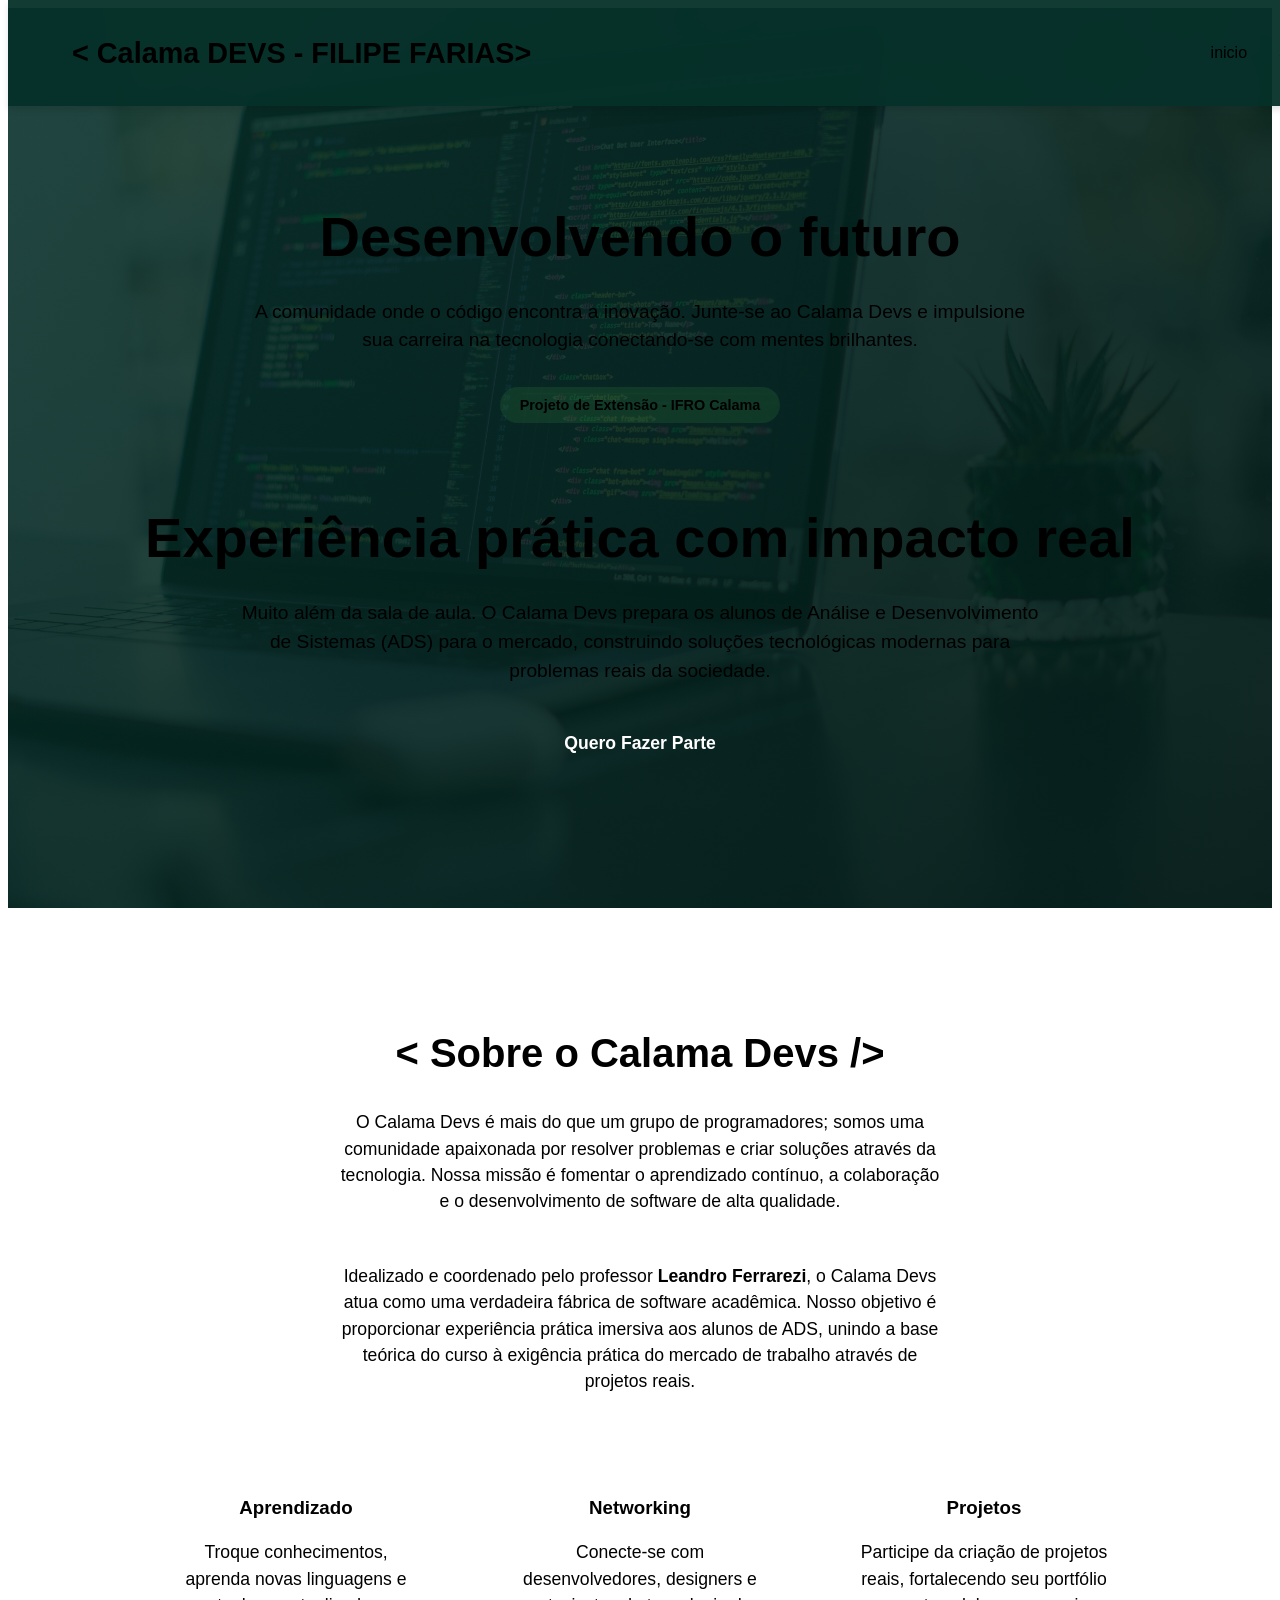
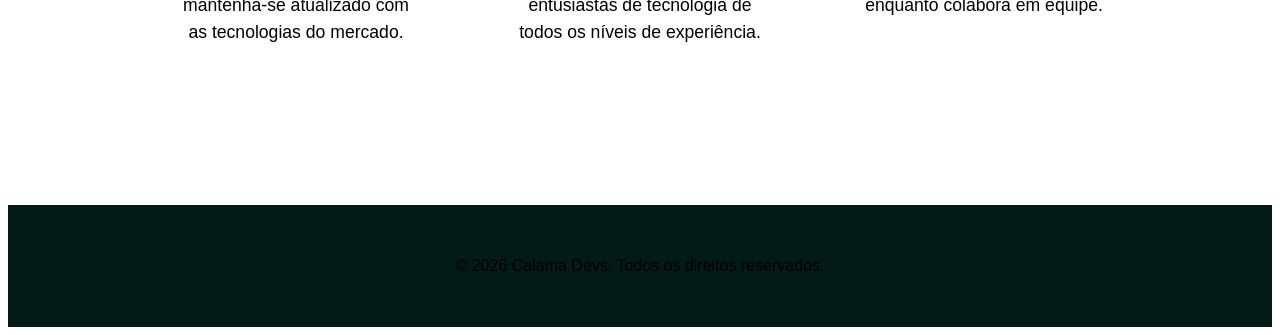
<file: index.html>
<!DOCTYPE html>
<html lang="pt-br">

<head>
    <meta charset="UTF-8">
    <meta name="viewport" content="width=device-width, initial-scale=1.0">
    <title>Calama Devs - Comunidade de Desenvolvedores</title>

    <link href="https://fonts.googleapis.com/css2?family=Poppins:wght@300;400;600;700&display=swap" rel="stylesheet">

    <link rel="stylesheet" href="./css/style.css">
</head>

<body>
    <!-- Estrutura do HEADER -->
    <header>
        <div class="logo">
            &lt;<span>Calama</span> DEVS - FILIPE FARIAS&gt;
        </div>
        <nav>
            <ul>
                <li><a href="#">inicio</a></li>
                <li><a href="#sobre">Sobre nós</a></li>
            </ul>
        </nav>
    </header>

    <!-- Estrutura da MAIN -->
    <main>
        <div>
            <section id="inicio" class="hero">
                <h1>Desenvolvendo o <span>futuro</span></h1>
                <p>A comunidade onde o código encontra a inovação. Junte-se ao Calama Devs e impulsione sua carreira na
                    tecnologia conectando-se com mentes brilhantes.</p>
                <span class="badge">Projeto de Extensão - IFRO Calama</span>
                <h1>Experiência prática com <span>impacto real</span></h1>
                <p>Muito além da sala de aula. O Calama Devs prepara os alunos de Análise e Desenvolvimento de Sistemas (ADS) para o mercado, construindo soluções tecnológicas modernas para problemas reais da sociedade.</p>
                <button id="btnAcao" class="btn">Quero Fazer Parte</button>
            </section>


            <section id="sobre" class="sobre">
                <div class="sobre-container">
                    <h2>&lt; <span>Sobre o Calama Devs</span> /&gt;</h2>
                    <p>O Calama Devs é mais do que um grupo de programadores; somos uma comunidade apaixonada por
                        resolver problemas e criar soluções através da tecnologia. Nossa missão é fomentar o aprendizado
                        contínuo, a colaboração e o desenvolvimento de software de alta qualidade.</p>
                    <p>Idealizado e coordenado pelo professor <strong>Leandro Ferrarezi</strong>, o Calama Devs atua como uma verdadeira fábrica de software acadêmica. Nosso objetivo é proporcionar experiência prática imersiva aos alunos de ADS, unindo a base teórica do curso à exigência prática do mercado de trabalho através de projetos reais.</p>

                    <div class="features-grid">
                        <div class="feature-card">
                            <h3>Aprendizado</h3>
                            <p>Troque conhecimentos, aprenda novas linguagens e mantenha-se atualizado com as
                                tecnologias do mercado.</p>
                        </div>
                        <div class="feature-card">
                            <h3>Networking</h3>
                            <p>Conecte-se com desenvolvedores, designers e entusiastas de tecnologia de todos os níveis
                                de experiência.</p>
                        </div>
                        <div class="feature-card">
                            <h3>Projetos</h3>
                            <p>Participe da criação de projetos reais, fortalecendo seu portfólio enquanto colabora em
                                equipe.</p>
                        </div>
                    </div>
                </div>
            </section>
        </div>
    </main>

    <!-- Estrutura do FOOTER -->
    <footer>
        <p>&copy; 2026 Calama Devs. Todos os direitos reservados.</p>
    </footer>

    <div id="meuModal" class="modal-overlay">
        <div class="modal-content">
            <h3>Sucesso!! 🚀</h3>
            <p>Sua jornada na tecnologia acaba de ganhar um boost. Fique de olho, em breve entraremos em contato com
                você!</p>
            <button id="btnFechar" class="btn-close">Fechar</button>
        </div>
    </div>
    <script src="js/script.js" defer></script>
</body>

</html>
</file>
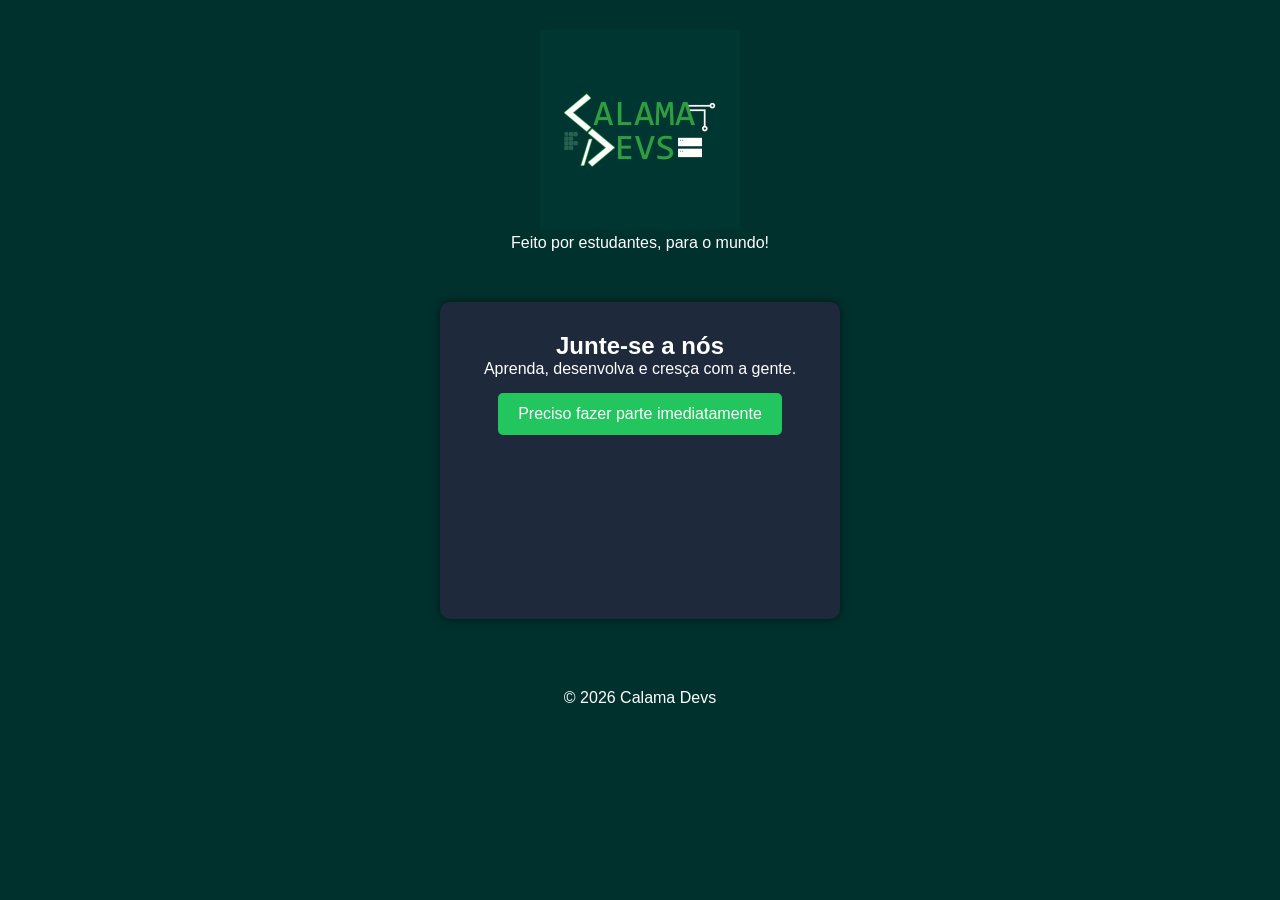
<file: eduardo_jefferson/index.html>
<!DOCTYPE html>
<html lang="pt-BR">
<head>
  <meta charset="UTF-8">
  <meta name="viewport" content="width=device-width, initial-scale=1.0">
  <title>Calama Devs</title>
  <link rel="stylesheet" href="css/style.css">
</head>
<body>

  <header class="header">
   <img src="./img/Calama-Devs_2.jpg" alt="Calama Devs" class="logo">
    <p>Feito por estudantes, para o mundo!</p>
  </header>

  <main class="container">
    <section class="card">
      <h2>Junte-se a nós</h2>
      <p>Aprenda, desenvolva e cresça com a gente.</p>

      <button id="btn">Preciso fazer parte imediatamente</button>
      <p id="mensagem" class="mensagem"></p>
      <img src="img/pngtree-smiling-face-with-thumbs-up-emoji-png-image_13994371.png" id="imagem" class="imagem">
    </section>
  </main>

  <footer class="footer">
    <p>© 2026 Calama Devs</p>
  </footer>

  <script src="js/script.js"></script>
</body>
</html>
</file>
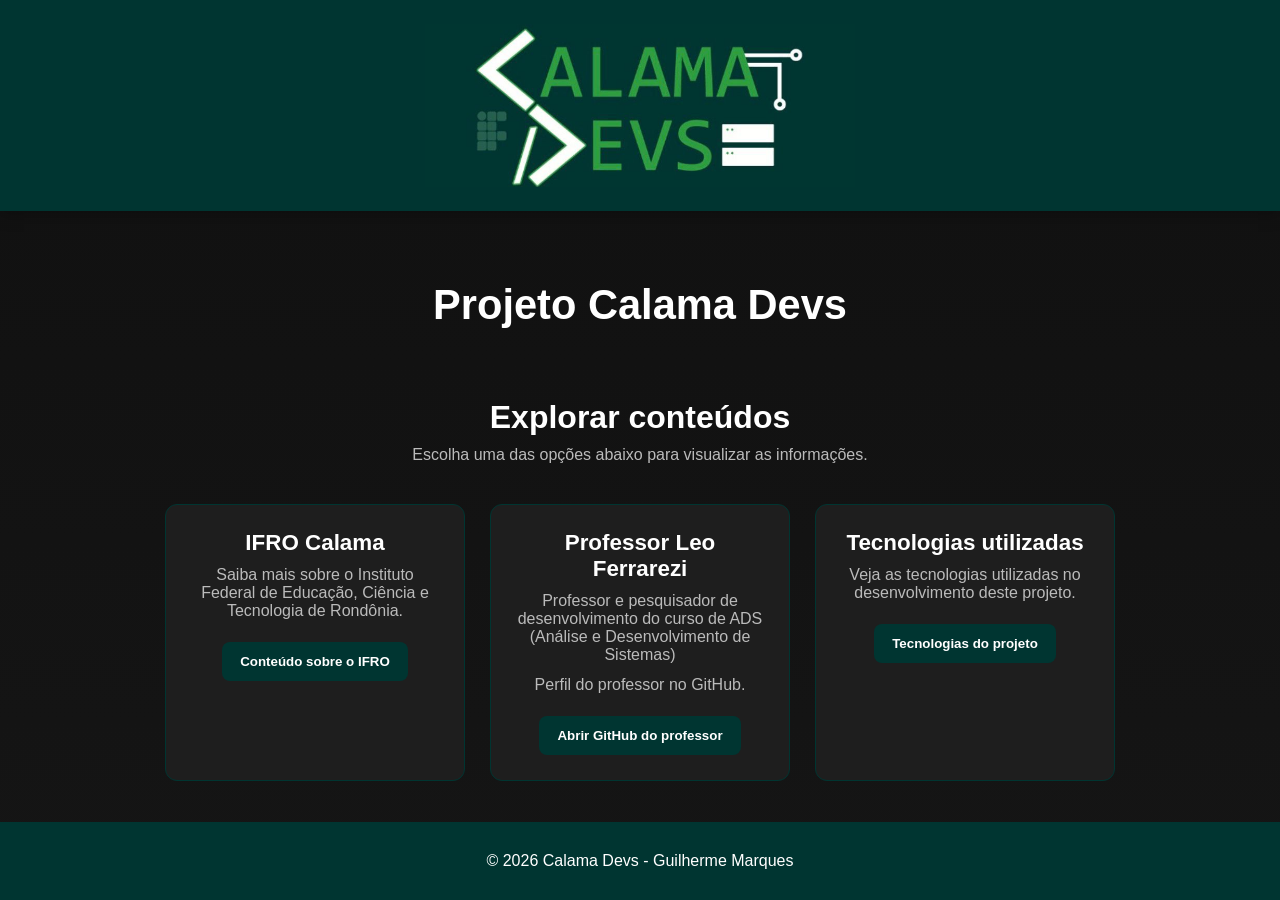
<file: GuilhermeMarquesGuimaraes/index.html>
<!DOCTYPE html>
<html lang="pt-BR">

<head>
    <meta charset="UTF-8">
    <meta name="viewport" content="width=device-width, initial-scale=1.0">
    <title>Calama Devs</title>
    <link rel="icon" href="images/DeviconDevs.jpeg" type="image/png">
    <link rel="stylesheet" href="css/style.css">
</head>

<body>

    <header class="topo">
        <div class="logo-container">
            <img
                src="images/CalamaDevsIcon.png"
                alt="Logo Calama Devs"
                class="logo-topo"
            >
        </div>
    </header>

    <main>

        <section class="hero">
            <div class="hero-texto">
                <h2>Projeto Calama Devs</h2>
            </div>
        </section>

        <section class="acoes">

            <div class="acoes-titulo">
                <h2>Explorar conteúdos</h2>
                <p>
                    Escolha uma das opções abaixo para visualizar as informações.
                </p>
            </div>

            <div class="acoes-grid">

                <article class="acao-card">
                    <h3>IFRO Calama</h3>

                    <p>
                        Saiba mais sobre o Instituto Federal de Educação,
                        Ciência e Tecnologia de Rondônia.
                    </p>

                    <button id="btn-ifro" class="botao-secundario">
                        Conteúdo sobre o IFRO
                    </button>
                </article>


                <article class="acao-card">
                    <h3>Professor Leo Ferrarezi</h3>

                    <p>
                        Professor e pesquisador de desenvolvimento do curso
                        de ADS (Análise e Desenvolvimento de Sistemas)
                    </p>

                    <p>
                        Perfil do professor no GitHub.
                    </p>

                    <button id="btn-leo" class="botao-secundario">
                        Abrir GitHub do professor
                    </button>
                </article>


                <article class="acao-card">
                    <h3>Tecnologias utilizadas</h3>

                    <p>
                        Veja as tecnologias utilizadas no desenvolvimento
                        deste projeto.
                    </p>

                    <button id="btn-tech" class="botao-secundario">
                        Tecnologias do projeto
                    </button>
                </article>

            </div>

        </section>

    </main>

    <footer class="rodape">
        <p>© 2026 Calama Devs - Guilherme Marques</p>
    </footer>

    <script src="js/script.js"></script>

</body>
</html>
</file>
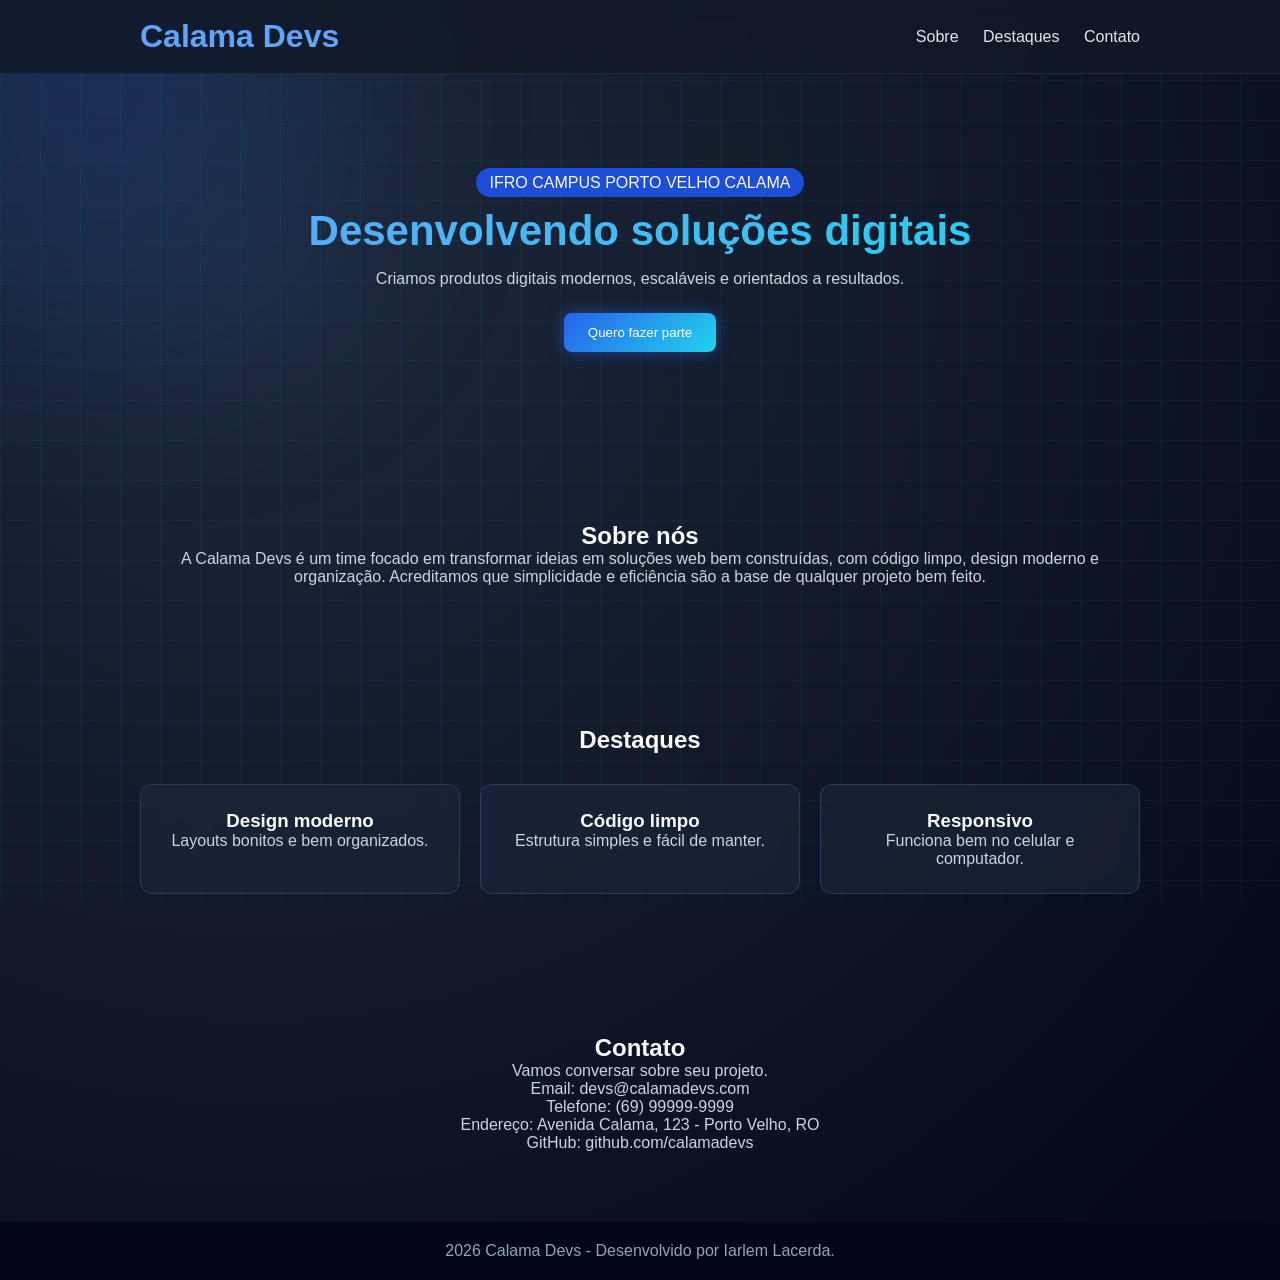
<file: iarlem-lacerda/index.html>
<!DOCTYPE html>
<html lang="pt-BR">
<head>
  <meta charset="UTF-8">
  <meta name="viewport" content="width=device-width, initial-scale=1.0">
  <title>Calama Devs</title>
  <link rel="stylesheet" href="css/style.css">
</head>
<body>

<header class="header">
  <div class="container">
    <h1 class="logo">Calama Devs</h1>
    <nav class="nav">
      <a href="#sobre">Sobre</a>
      <a href="#destaques">Destaques</a>
      <a href="#contato">Contato</a>
    </nav>
  </div>
</header>

<main>
  <section class="hero">
    <div class="container">
      <span class="tag">IFRO CAMPUS PORTO VELHO CALAMA</span>
      <h2>Desenvolvendo soluções digitais</h2>
    <p>
        Criamos produtos digitais modernos, escaláveis e orientados a resultados.
    </p>
      <button id="btnContato" class="btn">Quero fazer parte</button>
    </div>
  </section>

  <section id="sobre" class="section">
    <div class="container">
      <h2>Sobre nós</h2>
    <p>
        A Calama Devs é um time focado em transformar ideias em soluções web bem construídas,
        com código limpo, design moderno e organização.
        Acreditamos que simplicidade e eficiência são a base de qualquer projeto bem feito.
    </p>
    </div>
  </section>

  <section id="destaques" class="section cards-section">
    <div class="container">
      <h2>Destaques</h2>

      <div class="cards">
        <div class="card">
          <h3>Design moderno</h3>
          <p>Layouts bonitos e bem organizados.</p>
        </div>

        <div class="card">
          <h3>Código limpo</h3>
          <p>Estrutura simples e fácil de manter.</p>
        </div>

        <div class="card">
          <h3>Responsivo</h3>
          <p>Funciona bem no celular e computador.</p>
        </div>
      </div>
    </div>
  </section>

  <section id="contato" class="section">
    <div class="container contato">
      <h2>Contato</h2>
      <p>Vamos conversar sobre seu projeto.</p>
      <p>Email: devs@calamadevs.com</p>
      <p>Telefone: (69) 99999-9999</p>
      <p>Endereço: Avenida Calama, 123 - Porto Velho, RO</p>
      <p>GitHub: github.com/calamadevs</p>
    </div>
  </section>
</main>

<footer class="footer">
  <p>2026 Calama Devs - Desenvolvido por Iarlem Lacerda.</p>
</footer>

<!-- BOTÃO -->
<div class="modal" id="modal">
  <div class="modal-box">
    <span id="fecharModal" class="fechar">&times;</span>

    <h3> Projeto iniciado</h3>
    <p id="frase">Carregando...</p>

    <small class="dev">Calama Devs</small>
  </div>
</div>

<script src="js/script.js"></script>
</body>
</html>
</file>
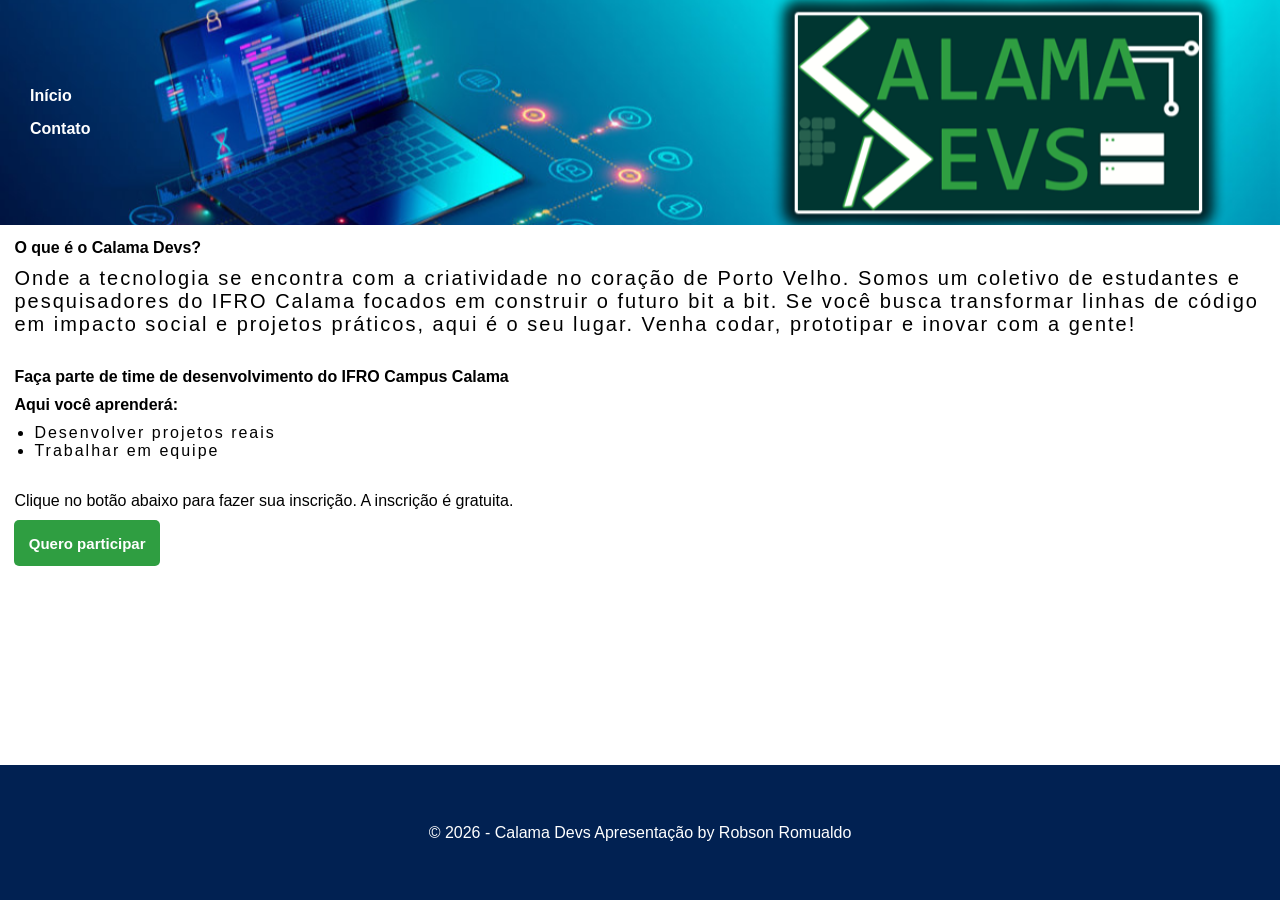
<file: robson-romualdo/index.html>
<!DOCTYPE html>
<html lang="pt-br">

<head>
    <meta charset="UTF-8">
    <meta name="viewport" content="width=device-width, initial-scale=1.0">
    <title>Calama Devs Apresentação</title>
    <link rel="stylesheet" href="css/style.css">
</head>

<body>
    <!-- cabeçalho -->
    <header>
        <nav>
            <!-- <img src="img/calama devs logo.png" alt="logo calama devs"> -->
            <ul>
                <li><b><a href="#">Início</a></b></li>
                <li><b><a href="#">Contato</a></b></li>
            </ul>
        </nav>
    </header>

    <!-- conteudo principal -->
    <main>
        <section class="principal">
            <article>
                <h1>O que é o Calama Devs?</h1>
                <p id="descricao">Onde a tecnologia se encontra com a criatividade no coração de Porto Velho. Somos um coletivo de estudantes e pesquisadores do IFRO Calama focados em construir o futuro bit a bit. Se você busca transformar linhas de código em impacto social e projetos práticos, aqui é o seu lugar. Venha codar, prototipar e inovar com a gente!</p>
            </article>

            <div class="aprender">
                <h2>Faça parte de time de desenvolvimento do IFRO Campus Calama</h2>
                <h3>Aqui você aprenderá:</h3>
                <ul>
                    <li>Desenvolver projetos reais</li>
                    <li>Trabalhar em equipe</li>
                </ul>
            </div>

            <div class="inscrever">
                <p id="inscricao">Clique no botão abaixo para fazer sua inscrição. A inscrição é gratuita.</p>
                <button id="btn-participar">Quero participar</button>
            </div>
        </section>
    </main>

    <!-- rodape padrão -->
    <footer>
        <p>&copy; 2026 - Calama Devs Apresentação by Robson Romualdo</p>
    </footer>

    <!-- modal-formulario -->
    <dialog class="modal-formulario" aria-labelledby="titulo-form">
        <button class="exit" aria-label="Fechar formulário" title="Fechar">X</button>

        <form action="#" method="dialog">
            <h2 id="titulo-form">Inscrição para o Grupo</h2>

            <fieldset>
                <legend>Dados Pessoais</legend>

                <div class="field">
                    <label for="nome">Nome Completo:</label>
                    <input type="text" name="nome" id="nome" placeholder="Ex: Leandro Ferrarezi" required>
                </div>

                <div class="field">
                    <label for="telefone">Telefone:</label>
                    <input type="tel" name="telefone" id="telefone" placeholder="(99) 99999-9999" required>
                </div>
            </fieldset>

            <fieldset>
                <legend>Área de Interesse</legend>
                <p>Escolha a área de desenvolvimento:</p>

                <div class="radio-group">
                    <input type="radio" id="front-end" name="area-dev" value="front">
                    <label for="front-end">Front-end</label>
                </div>

                <div class="radio-group">
                    <input type="radio" id="back-end" name="area-dev" value="back">
                    <label for="back-end">Back-end</label>
                </div>

                <div class="radio-group">
                    <input type="radio" id="ambos" name="area-dev" value="ambos" checked>
                    <label for="ambos">Ambos</label>
                </div>
            </fieldset>

            <button type="submit" class="btn-enviar">Enviar Inscrição</button>
        </form>
    </dialog>

    <!-- modal-enviado -->
    <dialog class="modal-enviado" role="alert" aria-live="assertive">
        <button class="exit" aria-label="Fechar alerta" title="Fechar">X</button>
        <div class="modal-enviado-div">
            <h2>Inscrição enviada com sucesso!</h2>
            <span class="sucesso" aria-hidden="true">✔</span>
            <p>Entraremos em contato para dar as orientações necessárias.</p>
            <button class="close">Fechar</button>
        </div>
    </dialog>

    <script src="js/script.js"></script>
</body>

</html>
</file>
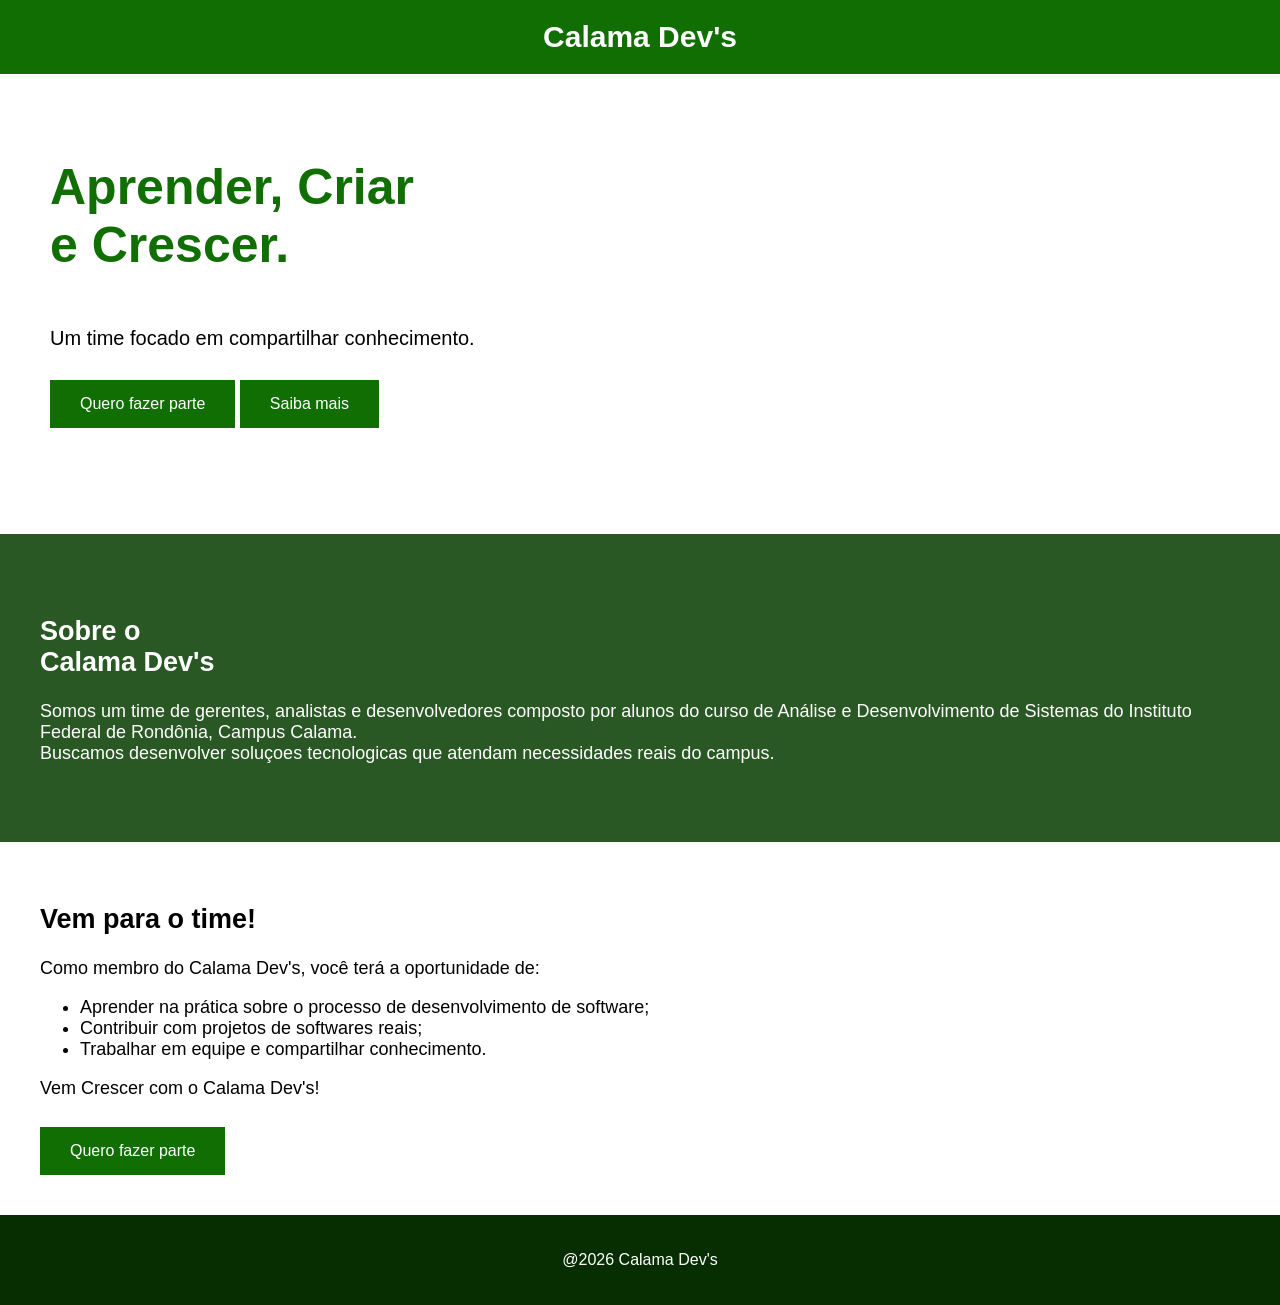
<file: vanessa/index.html>
<!DOCTYPE html>
<html lang="pt-br">
<head>
    <meta charset="UTF-8">
    <meta name="viewport" content="width=device-width, initial-scale=1.0">
    <title>Calama Devs</title>
    <link rel="stylesheet" href="css/style.css">
</head>

<body>
    <header class="page-header">
        <nav class="navegacao">
            <a href="#" style="text-decoration: none;">Calama Dev's</a>
        </nav>
    </header>

    <div id="home">
        <h1 class="home-title">
            Aprender, Criar
            <br>
            e Crescer.
        </h1>
        <p class="home-descricao">
                Um time focado em compartilhar conhecimento.
        </p>

        <div class="home-buttons">
            <button onclick="abrirModal()">Quero fazer parte</button>
            <button onclick="window.location.href='#sobre'">Saiba mais</button>
        </div>
    </div>

    <section id="sobre" class="sobre">
        <div class="sobre-texto">
            <h2>
                Sobre o
                <br>
                Calama Dev's</h2>
            <p>Somos um time de gerentes, analistas e desenvolvedores composto por alunos do curso de Análise e Desenvolvimento de Sistemas do Instituto Federal de Rondônia, Campus Calama.<br>
            Buscamos desenvolver soluçoes tecnologicas que atendam necessidades reais do campus.</p>
        </div>
    </section>

    <section id="participar" class="participar">
        <h2>Vem para o time!</h2>
        <p>Como membro do Calama Dev's, você terá a oportunidade de:</p>
        <ul>
            <li>Aprender na prática sobre o processo de desenvolvimento de software;</li>
            <li>Contribuir com projetos de softwares reais;</li>
            <li>Trabalhar em equipe e compartilhar conhecimento.</li>
        </ul>
 
        <p>Vem Crescer com o Calama Dev's!</p>
        <button onclick="abrirModal()">Quero fazer parte</button>
    </section>

    <div id="modal" class="modal">
        <div class="modal-content">

            <h2>Quer fazer parte do Calama Dev's?</h2>
            <p>Se você é curioso, comprometido e aberto a aprender junto,
                <br>
                Preencha o formulário abaixo para se inscrever:
            </p>

            <form id="inscricao">
                <label>Nome:</label>
                <input type="text" placeholder="Seu nome" required>

                <label>Email:</label>
                <input type="email" placeholder="Seu email" required>

                <label>Numero de telefone:</label>
                <input type="tel" placeholder="Seu telefone" required>

                <p>Funçao de interesse:</p>

                <select title="Área de interesse">
                    <option>Gerente de projetos</option>
                    <option>Analista</option>
                    <option>Dev Front-end</option>
                    <option>Dev Back-end</option>
                    <option>Testes / QA</option>
                </select>

                <br><br>

                <button type="button" onclick="enviar()">Enviar</button>
                <button type="button" onclick="fecharModal()">Cancelar</button>

                <p id="message"></p>
            </form>
        </div>
    </div>

    <footer class="footer">
        <p>@2026 Calama Dev's</p>
    </footer>

    <script src="js/script.js"></script>
</body>
</html>
</file>
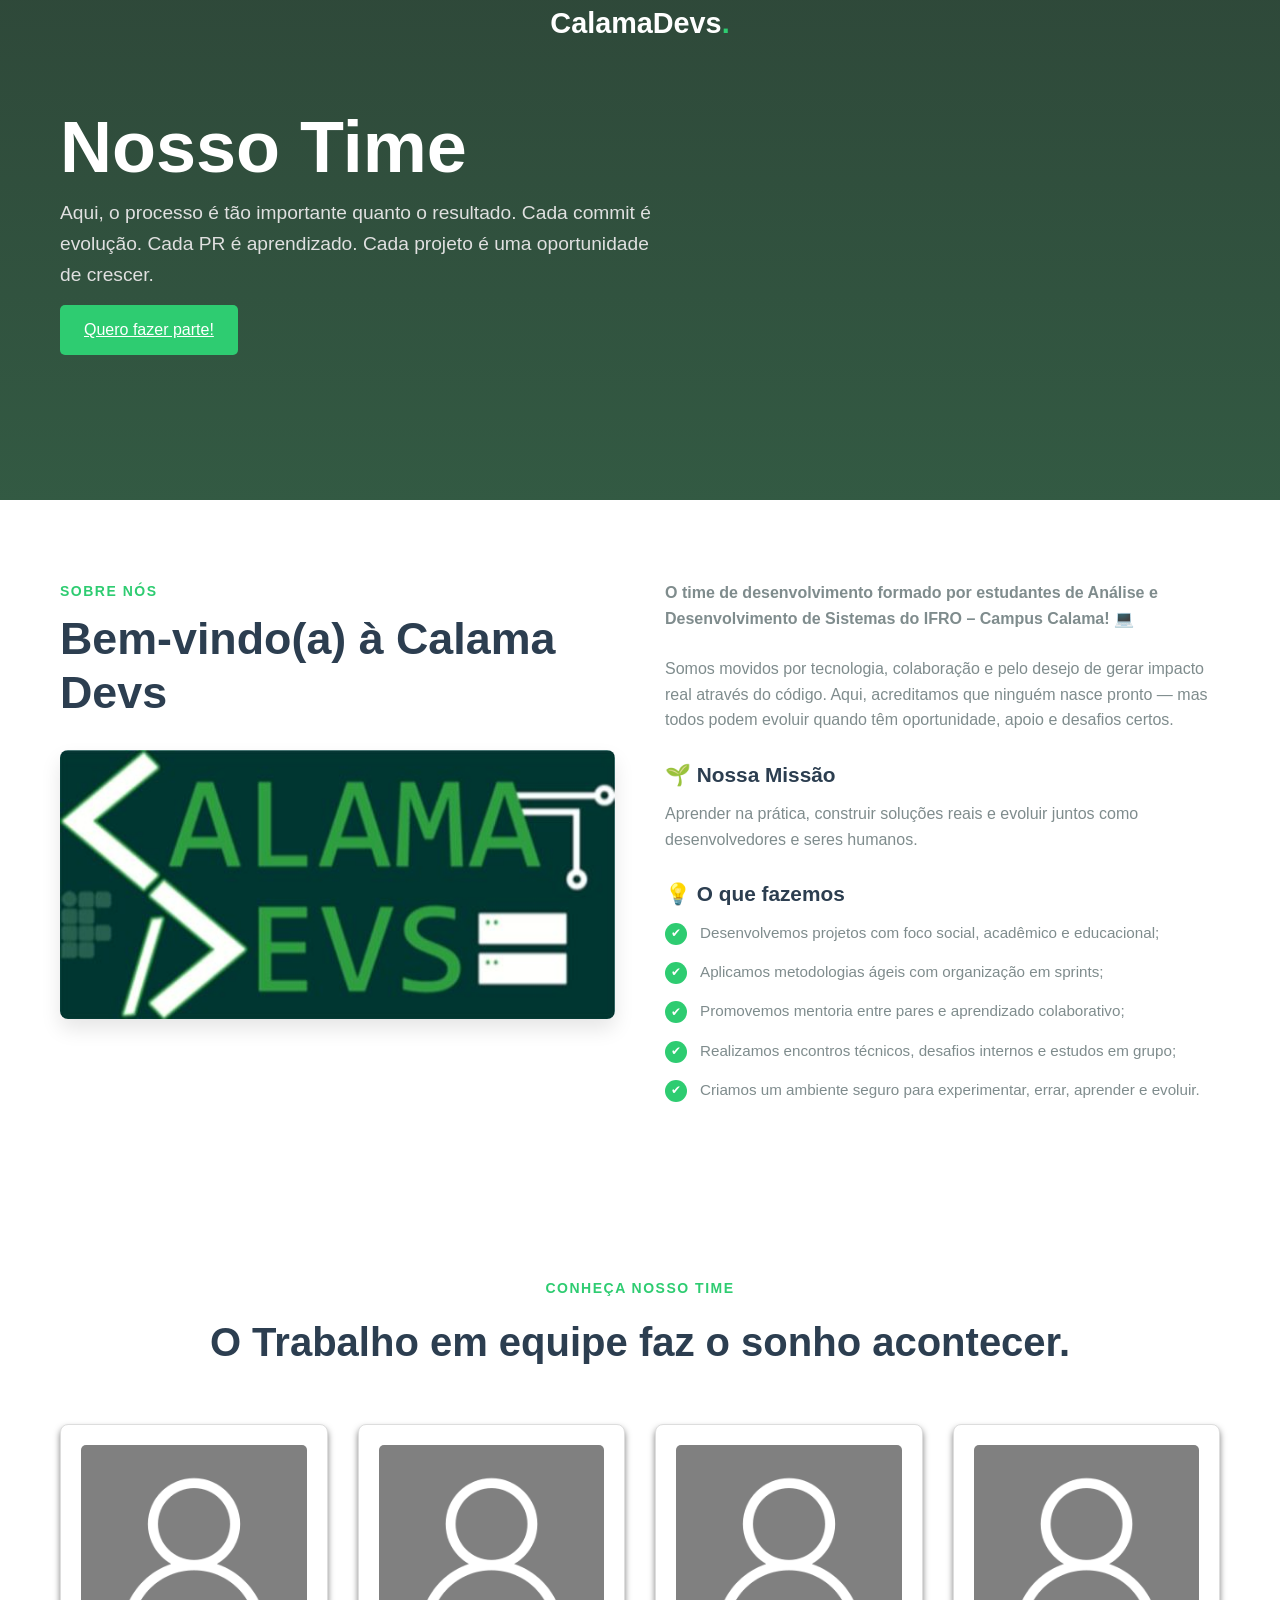
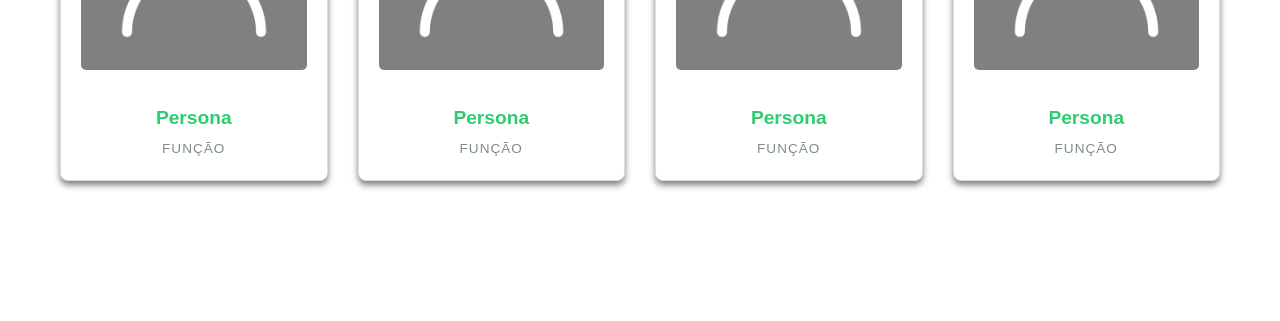
<file: feat/gabriel-vilas-boas-bastos/index.html>
<!DOCTYPE html>
<html lang="pt-br">
<head>
    <meta charset="UTF-8">
    <meta name="viewport" content="width=device-width, initial-scale=1.0">
    <title>Nosso Time | CalamaDevs</title>
    <link rel="stylesheet" href="css/style.css">
</head>

<body>
    <header class="hero-header">
        <nav class="container nav-top">
            <div class="logo">CalamaDevs<span>.</span></div>
        </nav>

        <div class="container hero-content">
            <div class="hero-left">
                <h1 class="hero-title">Nosso Time</h1>
                <p class="hero-subtitle">Aqui, o processo é tão importante quanto o resultado. Cada commit é evolução. Cada PR é aprendizado. Cada projeto é uma oportunidade de crescer.</p>
                <a href="candidatura.html" class="btn" style="text-align: center; display: inline-block;">Quero fazer parte!</a>
            </div>
        </div>
    </header>

<section class="about-section container">
    <div class="about-left">
        <span class="subtitle">Sobre Nós</span>
        <h2>Bem-vindo(a) à Calama Devs</h2>
        <img src="assets/images/logo-calamadevs.jpg" alt="logo calamadevs" class="about-img">
    </div>

    <div class="about-right">
        <p><strong>O time de desenvolvimento formado por estudantes de Análise e Desenvolvimento de Sistemas do IFRO – Campus Calama! 💻</strong></p>
        <p>Somos movidos por tecnologia, colaboração e pelo desejo de gerar impacto real através do código. Aqui, acreditamos que ninguém nasce pronto — mas todos podem evoluir quando têm oportunidade, apoio e desafios certos.</p>

        <div class="mission-box">
            <h3>🌱 Nossa Missão</h3>
            <p>Aprender na prática, construir soluções reais e evoluir juntos como desenvolvedores e seres humanos.</p>
        </div>

        <div class="what-we-do">
            <h3>💡 O que fazemos</h3>
            <ul class="check-list">
                <li>Desenvolvemos projetos com foco social, acadêmico e educacional;</li>
                <li>Aplicamos metodologias ágeis com organização em sprints;</li>
                <li>Promovemos mentoria entre pares e aprendizado colaborativo;</li>
                <li>Realizamos encontros técnicos, desafios internos e estudos em grupo;</li>
                <li>Criamos um ambiente seguro para experimentar, errar, aprender e evoluir.</li>
            </ul>
        </div>
    </div>

</section>
        <section class="team-section container">
            <div class="team-header">
                <span class="subtitle">Conheça nosso Time</span>
                <h2> O Trabalho em equipe faz o sonho acontecer.</h2>
            </div>

            <div id="team-grid">
                <article class="card">
                    <img src="assets/images/people_tam_256x256.png" alt="Persona - Função">
                    <h3>Persona</h3>
                    <p>Função</p>
                </article>

                <article class="card">
                    <img src="assets/images/people_tam_256x256.png" alt="Persona - Função">
                    <h3>Persona</h3>
                    <p>Função</p>
                </article>

                <article class="card">
                    <img src="assets/images/people_tam_256x256.png" alt="Persona - Função">
                    <h3>Persona</h3>
                    <p>Função</p>
                </article>

                <article class="card">
                    <img src="assets/images/people_tam_256x256.png" alt="Persona - Função">
                    <h3>Persona</h3>
                    <p>Função</p>
                </article>
            </div>
        </section>

    </main>
    <div id="modal" class="hidden">
        <div class="modal-content">
            <p id="mensagem-motivacional"></p>
            <button class="btn" onclick="fecharModal()">fechar</button>
        </div>
    </div>
    <script src="js/candidatura.js"></script>
</body>
</html>
</file>
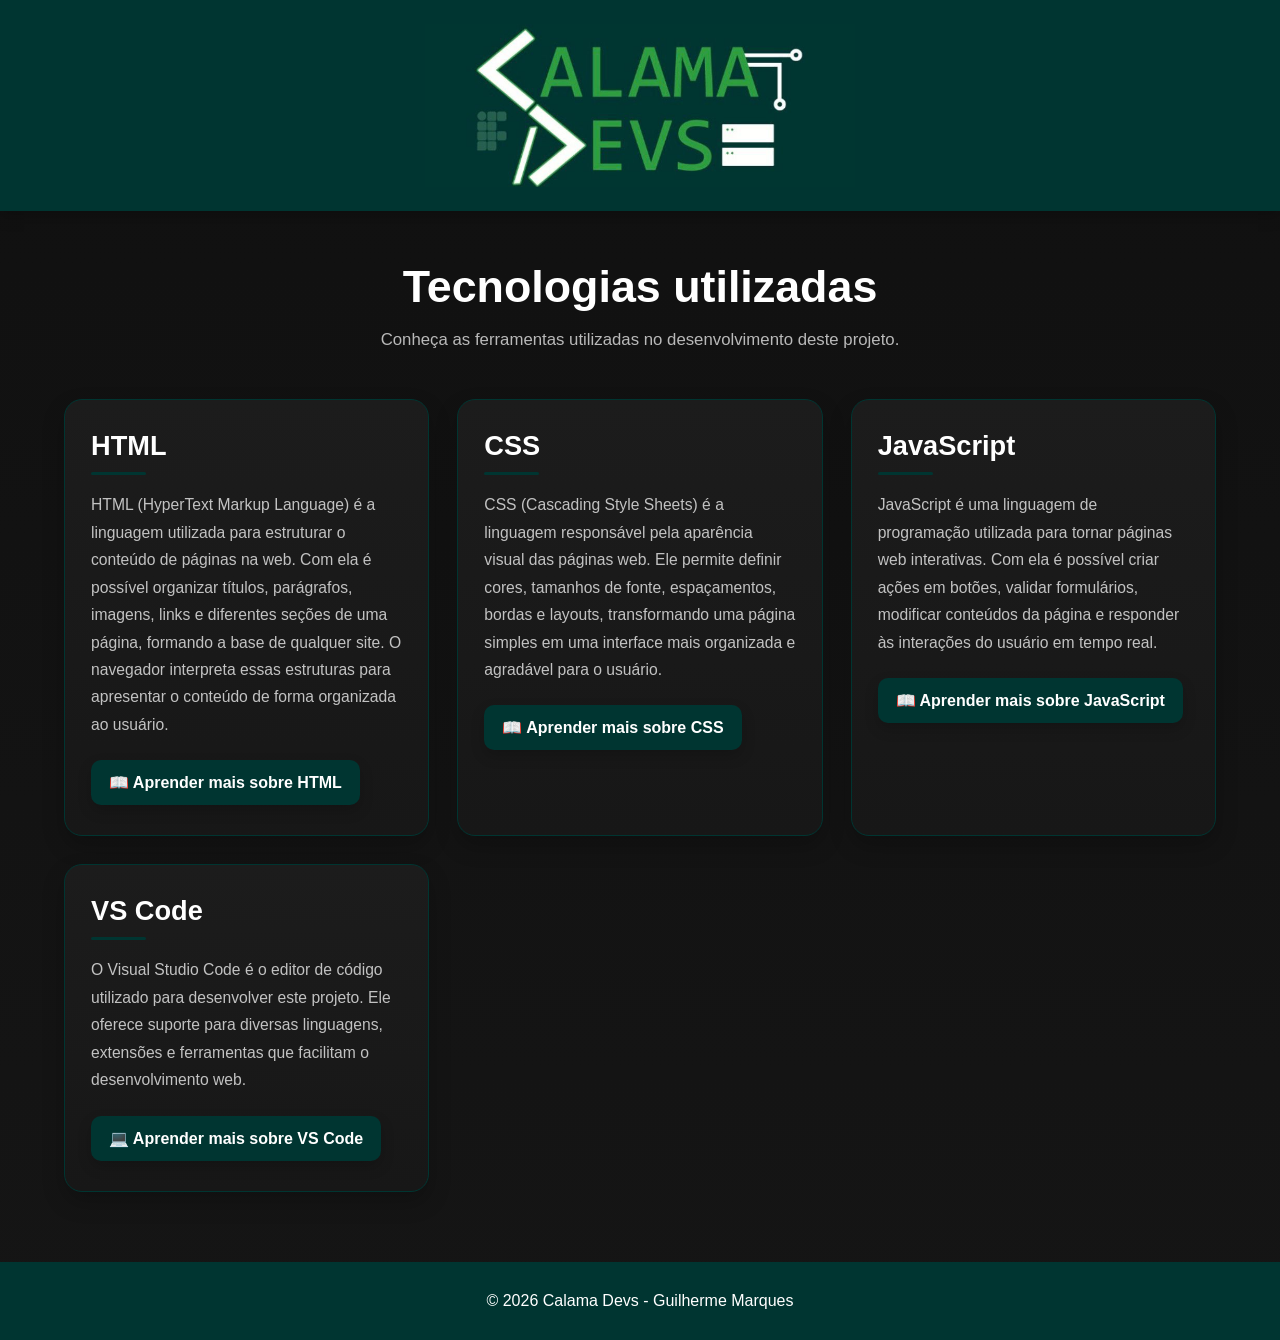
<file: GuilhermeMarquesGuimaraes/tecnologias.html>
<!DOCTYPE html>
<html lang="pt-BR">
<head>
    <meta charset="UTF-8">
    <meta name="viewport" content="width=device-width, initial-scale=1.0">
    <title>Tecnologias - Calama Devs</title>
    <link rel="icon" href="images/DeviconDevs.jpeg" type="image/png">
    <link rel="stylesheet" href="css/style.css">
</head>

<body>

    <header class="topo">
        <div class="logo-container">
            <img src="images/CalamaDevsIcon.png" alt="Logo Calama Devs" class="logo-topo">
        </div>
    </header>

    <main class="pagina-tech">

        <section class="cabecalho-tech">
            <h1>Tecnologias utilizadas</h1>
            <p>Conheça as ferramentas utilizadas no desenvolvimento deste projeto.</p>
        </section>

        <section class="grid-tech">

            <article class="secao-tecnologia">
                <h2>HTML</h2>
                <p>
                    HTML (HyperText Markup Language) é a linguagem utilizada para estruturar o conteúdo de páginas na web.
                    Com ela é possível organizar títulos, parágrafos, imagens, links e diferentes seções de uma página, formando a base de qualquer site.
                    O navegador interpreta essas estruturas para apresentar o conteúdo de forma organizada ao usuário.
                </p>
                <a class="botao-doc"
                href="https://developer.mozilla.org/pt-BR/docs/Web/HTML"
                target="_blank">
                    📖 Aprender mais sobre HTML
                </a>
            </article>

            <article class="secao-tecnologia">
                <h2>CSS</h2>
                <p>
                    CSS (Cascading Style Sheets) é a linguagem responsável pela aparência visual das páginas web.
                    Ele permite definir cores, tamanhos de fonte, espaçamentos, bordas e layouts,
                    transformando uma página simples em uma interface mais organizada e agradável para o usuário.
                </p>
                <a class="botao-doc"
                href="https://developer.mozilla.org/pt-BR/docs/Web/CSS"
                target="_blank">
                    📖 Aprender mais sobre CSS
                </a>
            </article>

            <article class="secao-tecnologia">
                <h2>JavaScript</h2>
                <p>
                    JavaScript é uma linguagem de programação utilizada para tornar páginas web interativas.
                    Com ela é possível criar ações em botões, validar formulários, modificar conteúdos da página e responder
                    às interações do usuário em tempo real.
                </p>
                <a class="botao-doc"
                href="https://developer.mozilla.org/pt-BR/docs/Web/JavaScript"
                target="_blank">
                    📖 Aprender mais sobre JavaScript
                </a>
            </article>

            <article class="secao-tecnologia">
                <h2>VS Code</h2>
                <p>
                    O Visual Studio Code é o editor de código utilizado para desenvolver
                    este projeto. Ele oferece suporte para diversas linguagens,
                    extensões e ferramentas que facilitam o desenvolvimento web.
                </p>
                <a class="botao-doc"
                href="https://code.visualstudio.com/docs"
                target="_blank">
                    💻 Aprender mais sobre VS Code
                </a>
            </article>

        </section>

    </main>

    <footer class="rodape">
        <p>© 2026 Calama Devs - Guilherme Marques</p>
    </footer>

</body>
</html>
</file>
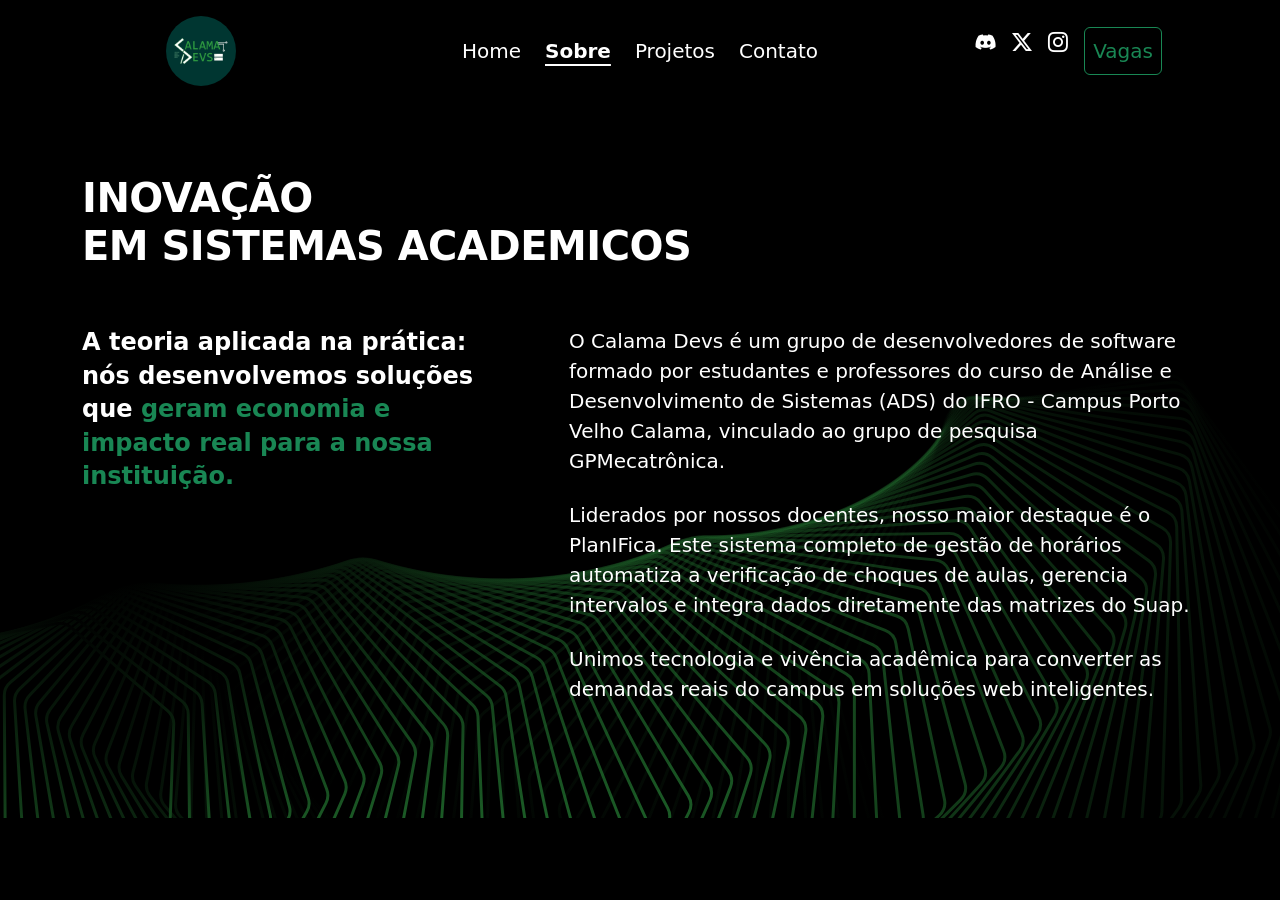
<file: João Pedro/sobre.html>
<!DOCTYPE html>
<html lang="en">
<head>
  <meta charset="UTF-8">
  <meta name="viewport" content="width=device-width, initial-scale=1.0">
  <link rel="stylesheet" href="src/styles/index.css">
  <link rel="stylesheet" href="https://cdn.jsdelivr.net/npm/bootstrap-icons@1.11.3/font/bootstrap-icons.min.css">
  <link href="https://cdn.jsdelivr.net/npm/bootstrap@5.3.8/dist/css/bootstrap.min.css" rel="stylesheet" integrity="sha384-sRIl4kxILFvY47J16cr9ZwB07vP4J8+LH7qKQnuqkuIAvNWLzeN8tE5YBujZqJLB" crossorigin="anonymous">
  <script src="https://cdn.jsdelivr.net/npm/bootstrap@5.3.8/dist/js/bootstrap.bundle.min.js" integrity="sha384-FKyoEForCGlyvwx9Hj09JcYn3nv7wiPVlz7YYwJrWVcXK/BmnVDxM+D2scQbITxI" crossorigin="anonymous"></script>
  <title>Calama Devs</title>
</head>
<body class="bg-black">
  <div id="header"></div>
  
  <main class="p-100">
    <div class="container">
      
      <div class="row mb-5">
        <div class="col-12">
          <h1 class="main-title">
            <span class="text-white">INOVAÇÃO</span><br>
            <span class="text-white">EM SISTEMAS ACADEMICOS</span>
          </h1>
        </div>
      </div>
      
      <div class="row gap-4 gap-md-0">
        <div class="col-12 col-md-5 pe-md-5">
          <p class="texto-destaque text-white">
            A teoria aplicada na prática: nós desenvolvemos soluções que <span class="text-success">geram economia e impacto real para a nossa instituição.</span>
          </p>
        </div>
        <div class="col-12 col-md-7 ps-md-4">
          <p class="text-white mb-4 font-p">
            O Calama Devs é um grupo de desenvolvedores de software formado por estudantes e professores do curso de Análise e Desenvolvimento de Sistemas (ADS) do IFRO - Campus Porto Velho Calama, vinculado ao grupo de pesquisa GPMecatrônica.
          </p>
          
          <p class="text-white mb-4 font-p">
            Liderados por nossos docentes, nosso maior destaque é o PlanIFica. Este sistema completo de gestão de horários automatiza a verificação de choques de aulas, gerencia intervalos e integra dados diretamente das matrizes do Suap.
          </p>
          
          <p class="text-white mb-4 font-p">
            Unimos tecnologia e vivência acadêmica para converter as demandas reais do campus em soluções web inteligentes.
          </p>
        </div>
      </div>
    </div>
  </main>

  <div id="footer"></div>

  <!-- Tirei o Footer provisoriamente por ter pouco conteudo na tela -->
  <script src="index.js"></script>
  <script> 
    fetch('src/components/header.html')
      .then(response => response.text())
      .then(data =>{
        document.getElementById('header').innerHTML = data;
        marcarLinkAtual();
      });
  </script>
</body>
</html>
</file>
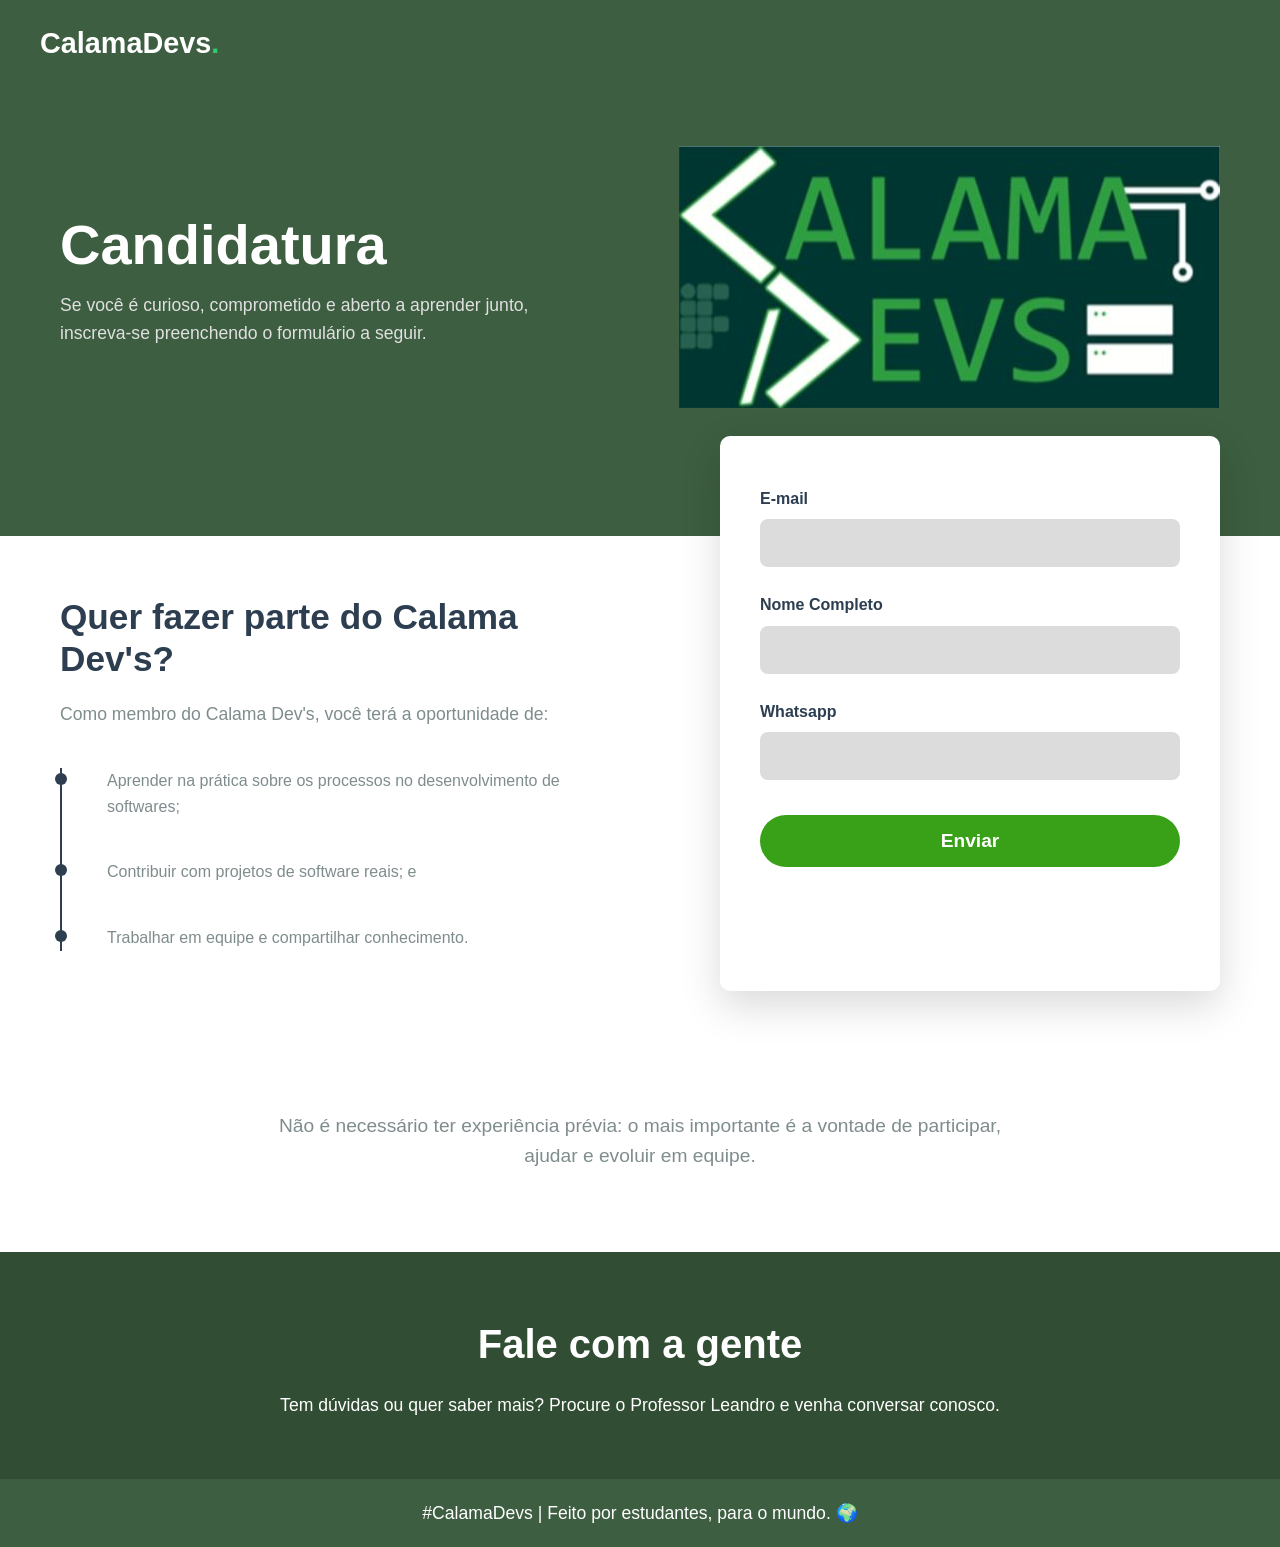
<file: feat/gabriel-vilas-boas-bastos/candidatura.html>
<!DOCTYPE html>
<html lang="pt-br">
<head>
    <meta charset="UTF-8">
    <meta name="viewport" content="width=device-width, initial-scale=1.0">
    <title>Candidatura | CalamaDevs</title>
    <link rel="stylesheet" href="css/style.css">
</head>
<body class="page-candidatura">

    <header class="candidatura-header">
        <div class="container top-bar-candidatura">
            <div class="logo">CalamaDevs<span>.</span></div>
            <span class="spacer"></span> </div>

        <div class="container candidatura-hero">
            <div class="candidatura-text">
                <h1>Candidatura</h1>
                <p>Se você é curioso, comprometido e aberto a aprender junto, inscreva-se preenchendo o formulário a seguir.</p>
            </div>
            <div class="candidatura-logo-img">
                <img src="assets/images/logo-calamadevs.jpg" alt="Logo CalamaDevs">
            </div>
        </div>
    </header>

    <main class="candidatura-main">
        <div class="container candidatura-content">
            
            <div class="candidatura-info">
                <h2>Quer fazer parte do Calama Dev's?</h2>
                <p class="intro-p">Como membro do Calama Dev's, você terá a oportunidade de:</p>
                
                <ul class="timeline">
                    <li>Aprender na prática sobre os processos no desenvolvimento de softwares;</li>
                    <li>Contribuir com projetos de software reais; e</li>
                    <li>Trabalhar em equipe e compartilhar conhecimento.</li>
                </ul>
            </div>

            <div class="form-container">
                <form id="form-candidatura" iaction="#" method="POST">
                    <div class="input-group">
                        <label for="email">E-mail</label>
                        <input type="email" id="email" name="email" required>
                    </div>
                    <div class="input-group">
                        <label for="nome">Nome Completo</label>
                        <input type="text" id="nome" name="nome" required>
                    </div>
                    <div class="input-group">
                        <label for="whatsapp">Whatsapp</label>
                        <input type="tel" id="whatsapp" name="whatsapp" required>
                    </div>
                    <button type="submit" class="btn-enviar">Enviar</button>
                </form>

                <p id="mensagem-sucesso" class="hidden" style="text-align: center; color: #38a118; font-size: 1.2rem; font-weight: bold; margin-top: 20px;"></p>
            </div>

        </div>

        <div class="container msg-final">
            <p>Não é necessário ter experiência prévia: o mais importante é a vontade de participar, ajudar e evoluir em equipe.</p>
        </div>
    </main>

    <footer class="candidatura-footer">
        <div class="container">
            <h2>Fale com a gente</h2>
            <p>Tem dúvidas ou quer saber mais? Procure o Professor Leandro e venha conversar conosco.</p>
        </div>
        <div class="footer-bottom">
            <p>#CalamaDevs | Feito por estudantes, para o mundo. 🌍</p>
        </div>
    </footer>

    <script src="js/candidatura.js"></script>
</body>
</html>
</file>
<file: css/style.css>
<<<<<<< feat/erik-carvalho-nogueira
=======
/* Variáveis de Cores Baseadas na Logo */
:root {
    --bg-color: #06312a;       /* Verde escuro do fundo */
    --primary-green: #42a846;  /* Verde vibrante das letras */
    --text-light: #ffffff;     /* Branco para contraste */
    --text-gray: #b0c4c0;      /* Cinza claro para textos de apoio */
}

/* Reset Básico */
>>>>>>> main
* {
    margin: 0;
    padding: 0;
    box-sizing: border-box;
<<<<<<< feat/erik-carvalho-nogueira
}

/*fonte e cores principais*/
body {
    font-family: Arial, Helvetica, sans-serif;
    background-color: #5b4c49;
    color: white;
    line-height: 1.6;
}

/*tema claro*/
body.light {
    background-color: #ffecd0;
    color: #000000;
}

/*layout em linha usando Flexbox*/
.header {
    display: flex;
    justify-content: space-between;
    align-items: center;
    padding: 20px;
}

/*estilo titulo*/
.logo {
    font-size: 24px;
    font-weight: bold;
}

/*memnu horizontal com espaçamento*/
.nav ul {
    display: flex;
    list-style: none;
    gap: 20px;
}

/*links menu*/
.nav a {
    text-decoration: none;
    font-weight: bold;
    color: #fff;
    transition: 0.3s;
}

.nav a:hover {
    color: #639855;
}

/*menu modo claro*/
body.light .nav a {
    color: #000000;
}

body.light .nav a:hover {
    color: #639855;
}

/*seção inicial*/
.hero {
    text-align: center;
    padding: 80px 20px;
}

/*título principal*/
.hero h2 {
    font-size: 32px;
    margin-bottom: 10px;
}

/*espaçamento textos*/
.hero p {
    margin-bottom: 20px;
}

/*estilo botões*/
.btn-principal {
    background-color: rgb(145, 26, 26);
    color: #fff;
    border: none;
    padding: 12px 25px;
    cursor: pointer;
    font-size: 30px;
    border-radius: 5px;
    transition: 0.3s;
}

button:hover {
    opacity: 0.8;
    transform: scale(1.05);
}

/*botão interativ*/
#btn-acao {
    position: absolute;
    transition: left 0.3s ease, top 0.3s ease;

    
    left: 50%;
    top: 90%;
    transform: translate(-50%, -50%);
}

/*botao tema*/
.tema-container {
    display: flex;
    justify-content: center;
    margin: 20px 0;
}

#tema-toggle {
    width: 50px;
    height: 50px;
    border-radius: 50%;
    border: none;
    cursor: pointer;
    font-size: 22px;

    display: flex;
    align-items: center;
    justify-content: center;

    background-color: #222;
    color: #fff;
    transition: 0.3s;
}

#tema-toggle:hover {
    transform: scale(1.1);
    opacity: 0.8;
}

/*tema claro*/
body.light #tema-toggle {
    background-color: #d1b48d;
    color: #111;
}

section {
    padding: 60px 20px;
    text-align: center;
}

/*cor fundo*/
.sobre {
    background-color: #3a2a27;
}

.interacao {
    background-color: #2a1a16;
}

/*texto*/
#cont-dinamico {
    margin-bottom: 20px;
    font-size: 18px;
    transition: 0.3s;
}

/*texto destaque*/
.destaque {
    font-size: 20px;
    font-weight: bold;
    margin-bottom: 10px;
    color: #cab69b;
}

/*limit largura*/
section p {
    max-width: 600px;
    margin: 0 auto 10px;
    line-height: 1.5;
}

/*modo claro*/
body.light .sobre {
    background-color: #f2dec3;
}

body.light .interacao {
    background-color: #e5d1b6;
}

body.light .destaque {
    color: #7a5c2e;
}

.footer {
    text-align: center;
    padding: 20px;
    background-color: #1a0905;
    font-size: 14px;
}

body.light .footer {
    background-color: #d8c3a8;
}

/*responsivo*/
@media (max-width: 768px) {
    .header {
        flex-direction: column;
        gap: 10px;
    }

    .nav ul {
        flex-direction: column;
        align-items: center;
    }

    .hero h2 {
        font-size: 24px;
    }
}

/*animaçao partículas*/
@keyframes explodirParticula {
    0% {
        transform: translate(0, 0) scale(1);
        opacity: 1;
    }
    100% {
        transform: translate(var(--x), var(--y)) scale(0.5);
        opacity: 0;
    }
}

/*estilo partículas*/
.particula {
    position: absolute;
    width: 16px;
    height: 16px;
    background-color: red;
    border-radius: 50%;
    pointer-events: none;
    animation: explodirParticula 0.8s ease-out forwards;
}


/*exlosao botao*/
@keyframes impacto {
    0% { transform: scale(1); }
    50% { transform: scale(1.4); background-color: orange; }
    100% { transform: scale(0.9); }
}

@keyframes desaparecer {
    to {
        transform: scale(0);
        opacity: 0;
    }
}

.explodir {
    animation: impacto 0.2s ease, desaparecer 0.5s ease forwards;
}

/*botao dividido*/
@keyframes cairEsquerda {
    to {
        transform: translate(-150px, 200px) rotate(-30deg);
        opacity: 0;
    }
}

@keyframes cairDireita {
    to {
        transform: translate(150px, 200px) rotate(30deg);
        opacity: 0;
    }
}

/*metades botao*/
.metade {
    position: absolute;
    width: 50%;
    height: 100%;
    overflow: hidden;
    pointer-events: none;
}

.metade span {
    position: absolute;
    width: 200%;
    height: 100%;
    display: flex;
    align-items: center;
    justify-content: center;
}

/*animações*/
.metade-esquerda {
    animation: cairEsquerda 0.8s ease forwards;
}

.metade-direita {
    animation: cairDireita 0.8s ease forwards;
=======
    font-family: 'Poppins', sans-serif;
}

html {
    scroll-behavior: smooth;
    scroll-padding-top: 90px; /* Garante que o menu fixo não cubra o título da seção */
}

body{
    background-color: var(--bg-color);
    color: var(--text-light);
    line-height: 1.6;
}

/* ===== CABEÇALHO ===== */
header {
    padding: 1.5rem 5%;
    display: flex;
    justify-content: space-between;
    align-items: center;
    background-color: rgba(6, 49, 42, 0.95);
    position: fixed;
    width: 100%;
    top: 0;
    z-index: 100;
    box-shadow: 0 4px 6px rgba(0,0,0,0.1);
}

.logo {
    font-size: 1.8rem;
    font-weight: 700;
    color: var(--primary-green);
    display: flex;
    align-items: center;
    gap: 0.5rem;
}

.logo span {
    color: var(--text-light);
}

nav ul {
    list-style: none;
    display: flex;
    gap: 2rem;
}

nav a {
    color: var(--text-light);
    text-decoration: none;
    font-weight: 400;
    transition: color 0.3s;
}

nav a:hover {
    color: var(--primary-green);
}

/* ===== HERO SECTION ===== */
.hero {
    height: 100vh;
    display: flex;
    flex-direction: column;
    justify-content: center;
    align-items: center;
    text-align: center;
    padding: 0 1rem;
    background: linear-gradient(135deg, rgba(6, 49, 42, 0.85) 0%, rgba(3, 26, 22, 0.95) 100%), url('../img/fundo.jpg') center/cover no-repeat;
}

.hero .badge {
    background-color: rgba(66, 168, 70, 0.15);
    color: var(--primary-green);
    padding: 0.4rem 1.2rem;
    border-radius: 50px;
    font-size: 0.9rem;
    font-weight: 600;
    margin-bottom: 1.5rem;
    animation: fadeInDown 1s ease;
}

.hero h1 {
    font-size: 3.5rem;
    margin-bottom: 1rem;
    animation: fadeInDown 1s ease 0.2s both;
}

.hero h1 span {
    color: var(--primary-green);
}

.hero p {
    font-size: 1.2rem;
    color: var(--text-gray);
    max-width: 800px;
    margin-bottom: 2rem;
    animation: fadeInUp 1s ease 0.4s both;
}

/* Botão Principal */
.btn {
    background-color: var(--primary-green);
    color: #fff;
    border: none;
    padding: 1rem 2.5rem;
    font-size: 1.1rem;
    font-weight: 600;
    border-radius: 5px;
    cursor: pointer;
    transition: transform 0.3s, background-color 0.3s, box-shadow 0.3s;
    animation: fadeInUp 1s ease 0.6s both;
}

.btn:hover {
    background-color: #358b38;
    transform: translateY(-3px);
    box-shadow: 0 10px 20px rgba(66, 168, 70, 0.3);
}

/* ===== SEÇÃO SOBRE ===== */
.sobre {
    padding: 5rem 5%;
    background-color: var(--bg-color);
}

.sobre-container {
    max-width: 1000px;
    margin: 0 auto;
    text-align: center;
}

.sobre h2 {
    font-size: 2.5rem;
    color: var(--primary-green);
    margin-bottom: 1.5rem;
}

.sobre h2 span {
    color: var(--text-light);
}

.sobre p {
    color: var(--text-gray);
    font-size: 1.1rem;
    margin-bottom: 3rem;
}

/* Grid de Diferenciais */
.features-grid {
    display: grid;
    grid-template-columns: repeat(3, 1fr);
    gap: 2rem;
}

.feature-card {
    background-color: rgba(255, 255, 255, 0.05);
    padding: 2rem;
    border-radius: 10px;
    border-top: 3px solid var(--primary-green);
    transition: transform 0.3s;
}

.feature-card:hover {
    transform: translateY(-10px);
    background-color: rgba(255, 255, 255, 0.08);
}

.feature-card h3 {
    color: var(--primary-green);
    margin-bottom: 1rem;
}

/* ===== FOOTER ===== */
footer {
    text-align: center;
    padding: 2rem;
    background-color: #031a16;
    color: var(--text-gray);
}

/* ===== MODAL (Interação JS) ===== */
.modal-overlay {
    position: fixed;
    top: 0;
    left: 0;
    width: 100%;
    height: 100%;
    background-color: rgba(0, 0, 0, 0.8);
    display: none;
    justify-content: center;
    align-items: center;
    z-index: 1000;
    opacity: 0;
    transition: opacity 0.3s ease;
}

.modal-overlay.active {
    display: flex;
    opacity: 1;
}

.modal-content {
    background-color: var(--bg-color);
    padding: 3rem;
    border-radius: 10px;
    text-align: center;
    max-width: 400px;
    border: 2px solid var(--primary-green);
    position: relative;
    transform: scale(0.8);
    transition: transform 0.3s ease;
}

.modal-overlay.active .modal-content {
    transform: scale(1);
}

.modal-content h3 {
    color: var(--primary-green);
    font-size: 1.8rem;
    margin-bottom: 1rem;
}

.modal-content p {
    color: var(--text-gray);
    margin-bottom: 2rem;
}

.btn-close {
    background-color: transparent;
    color: var(--text-light);
    border: 1px solid var(--text-light);
    padding: 0.5rem 1.5rem;
    border-radius: 5px;
    cursor: pointer;
    transition: 0.3s;
}

.btn-close:hover {
    background-color: var(--text-light);
    color: var(--bg-color);
}

/* ===== ANIMAÇÕES ===== */
@keyframes fadeInDown {
    from { opacity: 0; transform: translateY(-30px); }
    to { opacity: 1; transform: translateY(0); }
}

@keyframes fadeInUp {
    from { opacity: 0; transform: translateY(30px); }
    to { opacity: 1; transform: translateY(0); }
}

/* Responsividade Básica */
@media (max-width: 768px) {
    .hero h1 { font-size: 2.5rem; }
    
    header {
        flex-direction: column;
        gap: 0.8rem;
        padding: 1rem 5%;
    }
    
    /* Coloca os cards um embaixo do outro em telas menores */
    .features-grid { grid-template-columns: 1fr; }
>>>>>>> main
}
</file>
<file: eduardo_jefferson/css/style.css>
* {
  margin: 0;
  padding: 0;
  box-sizing: border-box;
}

.logo {
  width: 200px;
  background-color: transparent;
  
}
.imagem {
  width: 120px;
  margin-top: 15px;

  opacity: 0;              
  transform: scale(0.8);   
  transition: all 3s ease;
}

.imagem.mostrar {
  opacity: 1;              
  transform: scale(1);     
}

body {
  font-family: Arial, sans-serif;
  background-color: #00312d; 
  color: white;
}

.header {
  text-align: center;
  padding: 30px;
}

.container {
  display: flex;
  justify-content: center;
  align-items: center;
  padding: 20px;
}

.card {
  background: #1e293b;
  padding: 30px;
  border-radius: 10px;
  text-align: center;
  max-width: 400px;
  width: 100%;
  box-shadow: 0 0 10px rgba(0,0,0,0.5);
}

button {
  margin-top: 15px;
  padding: 12px 20px;
  background: #22c55e;
  border: none;
  color: white;
  font-size: 16px;
  cursor: pointer;
  border-radius: 5px;
  transition: 0.3s;
}

button:hover {
  background: #16a34a;
}

.mensagem {
  margin-top: 15px;
  font-weight: bold;
}

.footer {
  text-align: center;
  padding: 20px;
  margin-top: 30px;
}

@media (max-width: 600px) {
  .card {
    padding: 20px;
  }

  h1 {
    font-size: 24px;
  }
}
</file>
<file: GuilhermeMarquesGuimaraes/css/style.css>
* {
    margin: 0;
    padding: 0;
    box-sizing: border-box;
}


body {
    font-family: Arial, Helvetica, sans-serif;
    background: linear-gradient(180deg, #101010 0%, #151515 100%);
    color: white;
    display: flex;
    flex-direction: column;
    min-height: 100vh;
}

main {
    flex: 1;
}


.topo {
    background: #003531;
    display: flex;
    justify-content: center;
    align-items: center;
    padding: 24px 16px;
    box-shadow: 0 4px 15px rgba(0, 0, 0, 0.25);
}

.logo-container {
    width: 100%;
    display: flex;
    justify-content: center;
}

.logo-topo {
    width: 100%;
    max-width: 430px;
    height: auto;
    object-fit: contain;
    display: block;
}


.hero {
    text-align: center;
    padding: 70px 20px 30px;
}

.hero-texto h2 {
    font-size: 2.6rem;
    color: white;
}


.acoes {
    width: 90%;
    max-width: 1100px;
    margin: 40px auto 0;
}

.acoes-titulo {
    text-align: center;
    margin-bottom: 40px;
}

.acoes-titulo h2 {
    font-size: 2rem;
    margin-bottom: 10px;
}

.acoes-titulo p {
    color: #bbbbbb;
}


.acoes-grid {
    display: flex;
    justify-content: center;
    gap: 25px;
    flex-wrap: wrap;
}


.acao-card {
    background: #1e1e1e;
    border: 1px solid #003531;
    border-radius: 12px;
    padding: 25px;
    width: 300px;
    text-align: center;
    transition: 0.3s;
}

.acao-card:hover {
    transform: translateY(-6px);
}

.acao-card h3 {
    margin-bottom: 10px;
    font-size: 1.4rem;
}

.acao-card p {
    color: #bbbbbb;
    margin-bottom: 12px;
}


.botao-secundario {
    margin-top: 10px;
    padding: 12px 18px;
    border: none;
    background: #003531;
    color: white;
    font-weight: bold;
    border-radius: 8px;
    cursor: pointer;
    transition: 0.3s;
}

.botao-secundario:hover {
    background: #01463f;
}

.pagina-tech {
    width: 90%;
    max-width: 1250px;
    margin: 50px auto 70px;
}

.cabecalho-tech {
    text-align: center;
    margin-bottom: 45px;
}

.cabecalho-tech h1 {
    font-size: 2.8rem;
    margin-bottom: 14px;
    color: white;
}

.cabecalho-tech p {
    max-width: 700px;
    margin: 0 auto;
    color: #b9b9b9;
    line-height: 1.7;
    font-size: 1.05rem;
}

.grid-tech {
    display: grid;
    grid-template-columns: repeat(auto-fit, minmax(280px, 1fr));
    gap: 28px;
}

.secao-tecnologia {
    background: linear-gradient(180deg, #1c1c1c 0%, #171717 100%);
    border: 1px solid #003531;
    border-radius: 18px;
    padding: 30px 26px;
    box-shadow: 0 10px 22px rgba(0, 0, 0, 0.22);
    transition: transform 0.3s, box-shadow 0.3s, border-color 0.3s;
}

.secao-tecnologia:hover {
    transform: translateY(-8px);
    box-shadow: 0 16px 28px rgba(0, 0, 0, 0.28);
    border-color: #0a5a50;
}

.secao-tecnologia h2 {
    font-size: 1.7rem;
    margin-bottom: 16px;
    color: white;
    position: relative;
}

.secao-tecnologia h2::after {
    content: "";
    display: block;
    width: 55px;
    height: 3px;
    margin-top: 10px;
    background: #003531;
    border-radius: 99px;
}

.secao-tecnologia p {
    color: #c2c2c2;
    line-height: 1.75;
    margin-bottom: 22px;
    font-size: 0.98rem;
}


.botao-doc {
    display: inline-block;
    padding: 13px 18px;
    background: #003531;
    color: white;
    text-decoration: none;
    border-radius: 10px;
    font-weight: bold;
    transition: background 0.3s, transform 0.3s, box-shadow 0.3s;
    box-shadow: 0 6px 14px rgba(0, 0, 0, 0.18);
}

.botao-doc:hover {
    background: #01463f;
    transform: translateY(-2px);
    color: white;
}

.rodape {
    width: 100%;
    padding: 30px 20px;
    background: #003531;
    color: white;
    text-align: center;
    margin-top: auto;
}


@media (max-width: 768px) {
    .hero-texto h2 {
        font-size: 2rem;
    }

    .logo-topo {
        max-width: 320px;
    }

    .acao-card {
        width: 90%;
    }

    .cabecalho-tech h1 {
        font-size: 2.2rem;
    }

    .cabecalho-tech p {
        font-size: 1rem;
    }

    .pagina-tech {
        width: 92%;
        margin: 35px auto 50px;
    }
}
</file>
<file: iarlem-lacerda/css/style.css>
* {
  margin: 0;
  padding: 0;
  box-sizing: border-box;
}

/* fundo principal do site (vibe dev com gradiente escuro) */
body {
  font-family: Arial, sans-serif;
  background: radial-gradient(circle at 20% 20%, #1e293b, #020617);
  color: #f8fafc;
  overflow-x: hidden;
  position: relative;
}

/* grid no fundo */
body::before {
  content: "";
  position: fixed;
  inset: 0;
  background-image:
    linear-gradient(rgba(0,255,255,0.05) 1px, transparent 1px),
    linear-gradient(90deg, rgba(0,255,255,0.05) 1px, transparent 1px);
  background-size: 40px 40px;
  z-index: -1;
}

/* efeito de luz (glow) pra deixar mais moderno */
body::after {
  content: "";
  position: fixed;
  width: 400px;
  height: 400px;
  background: #2563eb;
  filter: blur(120px);
  opacity: 0.2;
  top: -100px;
  left: -100px;
  z-index: -1;
}

/* container padrão pra centralizar tudo */
.container {
  width: 90%;
  max-width: 1000px;
  margin: 0 auto;
}

/* HEADER */
.header {
  /* fundo meio transparente com blur */
  background: rgba(17, 24, 39, 0.8);
  backdrop-filter: blur(10px);

  /* linha embaixo pra separar */
  border-bottom: 1px solid #1f2937;

  /* deixa fixo no topo */
  position: sticky;
  top: 0;
}

/* alinhando logo e menu */
.header .container {
  display: flex;
  justify-content: space-between;
  align-items: center;
  padding: 18px 0;
}

/* cor do nome da marca */
.logo {
  color: #60a5fa;
}

/* links do menu */
.nav a {
  color: #e5e7eb;
  text-decoration: none;
  margin-left: 20px;
}

/* efeito ao passar o mouse */
.nav a:hover {
  color: #60a5fa;
}

/* HERO  */
.hero {
  padding: 100px 0;
  text-align: center;
}

/* tagzinha azul em cima */
.tag {
  background: #1d4ed8;
  padding: 6px 14px;
  border-radius: 20px;
}

/* título principal com efeito degradê */
.hero h2 {
  font-size: 42px;
  margin: 15px 0;

  background: linear-gradient(90deg, #60a5fa, #22d3ee);

  /* deixa o texto com efeito de gradiente */
  background-clip: text;
  -webkit-background-clip: text;
  -webkit-text-fill-color: transparent;
}

/* texto abaixo do título */
.hero p {
  color: #cbd5e1;
  margin-bottom: 25px;
}

/* BOTÃO principal */
.btn {
  background: linear-gradient(135deg, #2563eb, #22d3ee);
  padding: 12px 24px;
  border-radius: 8px;
  border: none;
  cursor: pointer;
  color: white;

  /* brilho leve */
  box-shadow: 0 0 15px rgba(37,99,235,0.5);

  transition: 0.3s;
}

/* efeito ao passar o mouse */
.btn:hover {
  transform: scale(1.08);
  box-shadow: 0 0 30px rgba(37,99,235,0.9);
}

/* seções gerais */
.section {
  padding: 70px 0;
  text-align: center;
}

/* textos das seções */
.section p {
  color: #cbd5e1;
}

/* CARDS */
.cards {
  display: grid;

  /* 3 colunas */
  grid-template-columns: repeat(3, 1fr);

  gap: 20px;
  margin-top: 30px;
}

/* card individual */
.card {
  background: rgba(30,41,59,0.6);

  /* efeito vidro */
  backdrop-filter: blur(10px);

  padding: 25px;
  border-radius: 12px;

  /* borda leve */
  border: 1px solid rgba(96,165,250,0.2);

  transition: 0.3s;
}

/* animação ao passar o mouse */
.card:hover {
  transform: translateY(-5px);

  /* glow azul */
  box-shadow: 0 0 20px rgba(96,165,250,0.4);
}

/* FOOTER */
.footer {
  text-align: center;
  padding: 20px;
  background: #020617;
  color: #94a3b8;
}

/* MODAL (popup) */
.modal {
  display: none;
  position: fixed;
  inset: 0;

  /* fundo escuro transparente */
  background: rgba(0,0,0,0.6);

  justify-content: center;
  align-items: center;
}

/* quando abre */
.modal.show {
  display: flex;
}

/* caixa do modal */
.modal-box {
  background: #1e293b;
  padding: 30px;
  border-radius: 12px;
  width: 300px;
  text-align: center;

  /* animação de entrada */
  animation: pop 0.3s ease;
}

/* título do modal */
.modal-box h3 {
  color: #60a5fa;
}

/* texto pequeno */
.dev {
  margin-top: 10px;
  color: #22d3ee;
}

/* botão de fechar */
.fechar {
  position: absolute;
  right: 15px;
  top: 10px;
  cursor: pointer;
}

/* animação de aparecer */
@keyframes pop {
  from {
    transform: scale(0.8);
    opacity: 0;
  }
  to {
    transform: scale(1);
    opacity: 1;
  }
}
.modal-box {
  position: relative;
}
</file>
<file: vanessa/css/style.css>
body {
    font-family: Arial, sans-serif;
    font-size: 16px;
    margin: 0;
    background-color: #fff;
}


nav a {
  font-size: 30px;
  color: white;
  font-weight: bold;
  text-decoration: none;
}
.navegacao {
  display: flex;
  justify-content: center;
  align-items: center;
}

.page-header {
  padding: 20px;
  background-color: rgb(16, 110, 3);
}

#home {
  height: 40vh;
  display: flex;
  flex-direction: column;
  justify-content: flex-start;
  padding: 50px;
  background-color: white;
}

.home-title {
  font-size: 50px;
  color: rgb(16, 110, 3);
}

.home-descricao {
  font-size: 20px;
  color: black;
}

button {
  padding: 15px 30px;
  font-size: 16px;
  border: none;
  background-color: rgb(16, 110, 3);
  color: white;
  cursor: pointer;
  margin-top: 10px;

}

button:hover {
  background-color: #45a049;
}

.sobre {
  padding: 40px 20px;
  background-color: rgb(42, 88, 36);
}

.sobre-texto {
  font-size: 18px;
  color: white;
  margin: 0 auto;
  padding: 20px;
}

.participar {
  padding: 40px;
  background-color: white;
  font-size: 18px;
  color: black;
}


.footer {
  padding: 20px;
  text-align: center;
  background-color: rgb(6, 46, 0);
  color: white;
}

.modal {
  display: none;
  position: fixed;
  top: 0;
  left: 0;
  width: 100%;
  height: 100%;
  background-color: rgba(0, 0, 0, 0.5);
  justify-content: center;
  align-items: center;
}

.modal-content {
  background-color: white;
  padding: 20px;
  border-radius: 10px;
  width: 300px;
  text-align: left;
  
}

.fechar {
  float: right;
  cursor: pointer;
  font-size: 18px;
}

form {
  display: flex;
  flex-direction: column;
}

form input, select {
  margin-bottom: 10px;
  padding: 10px;
  font-size: 16px;
}
</file>
<file: feat/gabriel-vilas-boas-bastos/css/style.css>
:root{
    --primary-color: #2ecc71;  
    --primary-hover: #27ae60;  
    --dark-text: #2c3e50;      
    --body-text: #7f8c8d;
    --light-bg: #f8f9fa;      
    --white: #ffffff;
    --border-color: #e0e0e0;
    --font-main: 'Helvetica', Helvetica, Arial, sans-serif;
}

* {
    margin: 0;
    padding: 0;
    box-sizing: border-box;
}

body{
    font-family: var(--font-main);
    font-size: 16px;
    line-height: 1.6;
    color: var(--body-text);
    background-color: var(--white);
}

.hero-header{
    background: linear-gradient(rgba(10, 41, 23, 0.85), rgba(15, 61, 34, 0.85));
    color: var(--white);
    padding-bottom: 80px;
    min-height: 500px;
    display: flex;
    flex-direction: column;
}

.nav-top {
    display: flex;
    justify-content: flex-start;
    align-items: center;
    padding-top: 30px;
    padding-bottom: 30px;
}

.logo {
    font-size: 1.8rem;
    font-weight: bold;
    color: var(--white);
}

.logo span {
    color: var(--primary-color); /*ponto verde*/
}

.nav-btn {
    padding: 8px 20px;
    font-size: 0.9rem;
}

.hero-content {
    display: flex;
    justify-content: flex-start;
    align-items: center;
    flex: 1;
    padding-bottom: 20px;
    width: 100%;
}

.hero-left {
    display: flex;
    flex-direction: column;
    align-items: flex-start;
    text-align: left;
    gap: 15px;
    max-width: 600px;
}

.hero-title {
    font-size: 4.5rem;
    color: var(--white);
    margin: 0;
    line-height: 1;
    font-weight: bold;
}
.hero-subtitle {
    font-size: 1.2rem;
    color: #e0e0e0;
}
@media (max-width: 768px) {

    .nav-top {
        flex-direction: column;
        gap: 20px;
    }

    .hero-content {
        flex-direction: column;
        align-items: center;
        text-align: center;
        gap: 40px;
        margin-top: 40px;
    }

    .hero-left {
        align-items: center;
    }

    .hero-title {
        font-size: 3rem;
    }
}

.btn {
    background-color: var(--primary-color);
    color: var(--white);
    padding: 12px 24px;
    border: none;
    border-radius: 5px;
    cursor: pointer;
    font-size: 16px;
    transition: background-color 0.3s;
}

.btn :hover {
    background-color: var(--primary-hover);
}

ul {
    list-style: none;
}

img {
    max-width: 100%;
    height: auto;
}

.container {
    max-width: 1200px;
    margin: 0 auto;
    padding: 0 20px;
}

#team-grid {
    display: grid;
    grid-template-columns: repeat(auto-fit, minmax(250px, 1fr));
    gap: 30px;
    padding-bottom: 60px;
    justify-items: center;
}

.card {
    background: white;
    border: 1px solid #ddd;
    border-radius: 8px;
    text-align: center;
    padding: 20px;
    width: 100%;
    max-width: 280px;
    box-shadow: 0 4px 6px rgba(0,0,0,0.50);
}

.card img {
    width: 100%;
    border-radius: 5px;
    margin-bottom: 15px;
}
.hidden {
    display: none !important;
}

#modal {
    position: fixed;
    top: 0; left: 0; width: 100%; height: 100%;
    background-color: rgba(0,0,0,0.6);
    display: flex;
    justify-content: center;
    align-items: center;
}
.modal-content {
    background: white;
    padding: 40px;
    border-radius: 8px;
    text-align: center;
    max-width: 400px;
    box-shadow: 0 10px 25px rgba(0,0,0,0.2);
}

.modal-content p {
    font-size: 18px;
    color: var(--dark-text);
    margin-bottom: 20px;
}

@media (max-width: 768px) {
    nav {
        flex-direction: column;
        align-items: center;
        gap: 15px;
    }
}

.about-section {
    display: flex;
    flex-wrap: wrap;
    gap: 50px;
    padding: 80px 20px;
    align-items: flex-start;
}

.about-left {
    flex: 1;
    min-width: 300px;
}

.about-left .subtitle {
    color:  var(--primary-color);
    font-weight: bold;
    text-transform: uppercase;
    letter-spacing: 1.5px;
    font-size: 14px;
    display: block;
    margin-bottom: 10px;
}

.about-left h2 {
    font-size: 2.8rem;
    color: var(--dark-text);
    margin-bottom: 30px;
    line-height: 1.2;
}

.about-img {
    width: 100%;
    border-radius: 8px;
    box-shadow: 0 10px 20px rgba(0, 0, 0, 0.1);
}

.about-right {
    flex: 1;
    min-width: 300px;
    display: flex;
    flex-direction: column;
    gap: 25px;
}

.about-right p {
    color: var(--body-text);
}



.mission-box h3, .what-we-do h3 {
    color: var(--dark-text);
    margin-bottom: 10px;
    font-size: 1.3rem;

}

.check-list {
    list-style: none;
    padding: 0;
}

.check-list li {
    position: relative;
    padding-left: 35px;
    margin-bottom: 15px;
    color: var(--body-text);
    font-size: 0.95rem;
}

.check-list li::before {
    content: '✔';
    position: absolute;
    left: 0;
    top: 2px;
    color: var(--white);
    background-color: var(--primary-color);
    width: 22px;
    height: 22px;
    border-radius: 50px;
    display: flex;
    align-items: center;
    justify-content: center;
    font-size: 12px;
}

@media (max-width: 768px) {
    .about-section {
        flex-direction: column;
        padding: 40px 20px;
        gap: 30px;
    }

    .about-left h2 {
        font-size: 2rem;
    }
}

.team-section {
    padding: 80px 20px;
    text-align: center;
}

.team-header{
    margin-bottom: 50px;
}

.team-header .subtitle {
    color: var(--primary-color);
    font-weight: bold;
    text-transform: uppercase;
    letter-spacing: 1.5px;
    font-size: 14px;
    display: block;
    margin-bottom: 10px;
}

.team-header h2 {
    font-size: 2.5rem;
    color: var(--dark-text);
}

.card h3 {
    color: var(--primary-color);
    margin-top: 10px;
    margin-bottom: 5px;
    font-size: 1.2rem;
}

.card p {
    color: var(--body-text);
    font-size: 0.85rem;
    text-transform: uppercase;
    letter-spacing: 1px;
}

@media (max-width: 768px) {
    .team-header h2 {
        font-size: 2rem;
    }
}

/*pagina de candidatura*/

:root {
    --candidatura-green: #3d5e40;
    --candidatura-green-dark: #314d33;
}

.candidatura-header {
    background-color: var(--candidatura-green);
    color: var(--white);
    padding-bottom: 120px;
}

.top-bar-candidatura {
    display: flex;
    justify-content: space-between;
    align-items: center;
    padding: 20px 0;
}

.top-bar-candidatura .spacer {
    flex: 1;
}

.candidatura-hero {
    display: flex;
    justify-content: space-between;
    align-items: center;
    margin-top: 60px;
    gap: 40px;
}

.candidatura-text {
    flex: 1;
    max-width: 500px;
}

.candidatura-text h1 {
    font-size: 3.5rem;
    margin-bottom: 15px;
    line-height: 1.1;
}

.candidatura-text p {
    font-size: 1.1rem;
    color: #e0e0e0;
}

.candidatura-logo-img {
    flex: 1;
    text-align: right;
}

/* corpo principal branco*/
.candidatura-main {
    background-color: var(--white);
    position: relative;
    padding-bottom: 80px;
}

.candidatura-content {
    display: flex;
    justify-content: space-between;
    gap: 50px;
}

.candidatura-info {
    flex: 1;
    padding-top: 60px;
    max-width: 500px;
}

.candidatura-info h2 {
    color: var(--dark-text);
    font-size: 2.2rem;
    margin-bottom: 20px;
    line-height: 1.2;
}

.candidatura-info .intro-p {
    font-size: 1.1rem;
    color: var(--body-text);
    margin-bottom: 40px;
}

/* efeito da linha do tempo */
.timeline {
    list-style: none;
    padding-left: 20px;
    border-left: 2px solid var(--dark-text);
}

.timeline li {
    position: relative;
    padding-left: 25px;
    margin-bottom: 40px;
    color: var(--body-text);
    font-size: 1rem;
}

.timeline li::before {
    content: '';
    position: absolute;
    left: -27px; 
    top: 5px;
    width: 12px;
    height: 12px;
    background-color: var(--dark-text);
    border-radius: 50%;
}

/*formulário sobreposto */
.form-container {
    flex: 1;
    background: var(--white);
    padding: 50px 40px;
    border-radius: 10px;
    box-shadow: 0 15px 40px rgba(0, 0, 0, 0.15);
    margin-top: -100px; 
    position: relative;
    z-index: 10;
    max-width: 500px;
}

.input-group {
    margin-bottom: 25px;
    display: flex;
    flex-direction: column;
}

.input-group label {
    font-weight: bold;
    color: var(--dark-text);
    margin-bottom: 8px;
}

.input-group input {
    padding: 15px;
    border: none;
    border-radius: 8px;
    background-color: #dcdcdc; 
    font-size: 1rem;
    outline: none;
}

.input-group input:focus {
    box-shadow: 0 0 0 2px var(--primary-color);
}

.btn-enviar {
    width: 100%;
    background-color: #38a118; 
    color: var(--white);
    padding: 15px;
    border: none;
    border-radius: 30px; 
    font-size: 1.2rem;
    font-weight: bold;
    cursor: pointer;
    margin-top: 10px;
    transition: background-color 0.3s;
}

.btn-enviar:hover {
    background-color: #2e8b13;
}

.msg-final {
    text-align: center;
    font-size: 1.2rem;
    color: var(--body-text);
    margin-top: 80px;
    padding-top: 40px;
    max-width: 800px;
}

.candidatura-footer {
    background-color: var(--candidatura-green-dark);
    color: var(--white);
    text-align: center;
    padding-top: 60px;
}

.candidatura-footer h2 {
    font-size: 2.5rem;
    margin-bottom: 15px;
}

.candidatura-footer p {
    font-size: 1.1rem;
    margin-bottom: 60px;
}

.footer-bottom {
    background-color: var(--candidatura-green);
    padding: 20px;
    font-size: 0.9rem;
}

.footer-bottom p {
    margin: 0;
}


@media (max-width: 768px) {
    .candidatura-hero,
    .candidatura-content {
        flex-direction: column;
    }
    
    .candidatura-text {
        text-align: center;
        max-width: 100%;
    }

    .form-container {
        margin-top: 0; 
        box-shadow: none;
        padding: 20px;
    }

    .top-bar-candidatura {
        flex-direction: column;
        gap: 15px;
    }
}
</file>
<file: João Pedro/src/styles/index.css>
.bg-dark-blue {
  background-color: #020024;
  color: white;
}

.main-title {
  font-weight: 700;
  font-size: 2.5rem;
  line-height: 1.2;
  letter-spacing: -0.5px;
}

.font-p{
  font-size: 20px;
}

.p-100 {
  padding: 80px 0;
}

.texto-destaque {
  font-size: 1.5rem;
  font-weight: 600;
  line-height: 1.4;
}

.link-ativo {
  text-decoration: underline !important;
  text-underline-offset: 6px;
  font-weight: 600;
}



body {
  background-image: url("../assets/svgs/bg-decoration.svg") !important;
  background-size: cover !important;
  background-repeat: no-repeat !important;
  background-position: center !important;
}

.overlay {
  display: none;
  position: fixed; 
  top: 0;
  left: 0;
  width: 100vw;
  height: 100vh;
  background-color: rgba(0, 0, 0, 0.85);
  z-index: 1050;
  
  align-items: center; 
  justify-content: center;
}
</file>
<file: robson-romualdo/css/style.css>
/* normalize */
* {
    margin: 0;
    padding: 0;
    font-family: sans-serif;
    border: 0;
    box-sizing: border-box;
    font-size: clamp(0.6rem, 1rem, 4rem);
}

/* cores */
:root {
    --bg-padrao: #fff;
    --bg-rodape: #012152;
    --bg-btn: #2F9E41;
    --gap: 0.9rem;
    --padding: 0.9rem;
    --fonte: 320px;
}

/* estilização */
body {
    display: flex;
    justify-content: space-between;
    align-items: center;
    flex-direction: column;
    min-height: 100vh;
    width: 100%;
}

header {
    background-image: url('../img/calama\ devs\ logo.png');
    background-position: right center;
    background-size: cover;
    min-height: 25vh;
    width: 100vw;
    display: flex;
    flex-direction: column;
    justify-content: center;
    padding-left: 30px;
}

nav ul {
    display: flex;
    flex-direction: column;
    gap: var(--gap);
    list-style: none;
}

nav ul a {
    text-decoration: none;
    color: white;
}

nav ul a:hover {
    text-decoration: underline;
}

.principal {
    display: flex;
    flex-direction: column;
    width: 100vw;
    min-height: 60vh;
    gap: 2rem;
    background-color: var(--bg-padrao);
    padding: var(--padding);
}

.principal article p {
    letter-spacing: 2px;
    font-size: 20px;
    margin-top: 10px;
}

.aprender {
    display: flex;
    flex-direction: column;
    gap: 10px;
}

.principal ul {
    margin-left: 20px;
    letter-spacing: 2px;
}

#btn-participar {
    width: fit-content;
    padding: var(--padding);
    background-color: var(--bg-btn);
    color: var(--bg-padrao);
    font-size: 15px;
    font-weight: bold;
    border-radius: 5px;
    margin-top: 10px;
    transition: 0.3s ease color;
}

#btn-participar:hover {
    cursor: pointer;
    color: black;
}

footer {
    display: flex;
    justify-content: center;
    align-items: center;
    height: 15vh;
    width: 100vw;
    text-align: center;
    background-color: var(--bg-rodape);
    color: white;
}

/* estilo modals */
.modal-formulario, .modal-enviado {
    /* display: block; */
    justify-self: center;
    align-self: center;
    min-height: 40vh;
    width: 30vw;
    padding: var(--padding);
    border-radius: 10px;
}

.modal-formulario::backdrop, .modal-enviado::backdrop {
    background-color: rgba(0, 0, 0, 0.7);
    backdrop-filter: blur(4px);
}

.modal-enviado-div {
    display: flex;
    flex-direction: column;
    align-items: center;
    gap: 10px;
}

.modal-enviado-div h2 {
    font-size: 32px;
}

.modal-enviado span{
    font-size: 90px;
    color: #2F9E41;
}

.close, .btn-enviar {
    background-color: var(--bg-rodape);
    padding: var(--padding);
    border-radius: 8px;
    color: white;
}

.exit {
    background-color: var(--bg-rodape);
    padding: 4px 7px;
    border-radius: 5px;
    color: white;
    align-self: flex-end;
}

form {
    display: flex;
    flex-direction: column;
    justify-content: center;
    gap: var(--gap);
}

fieldset {
    display: flex;
    flex-direction: column;
    gap: 10px;
}

.field {
    display: flex;
    flex-direction: column;
}

/* responsibilidade */
@media (max-width: 600px) {
    .principal article p {
        letter-spacing: normal;
        font-size: 1.1rem;
    }

    body {
        height: auto;
    }

    header {
        display: flex;
        flex-direction: column;
        justify-content: end;
        align-items: center;
        padding-bottom: 10px;
    }

    nav ul {
        display: flex;
        flex-direction: row;
        gap: var(--gap);
        list-style: none;
    }
    .modal-formulario, .modal-enviado {
        width: auto;
    }
}
</file>
